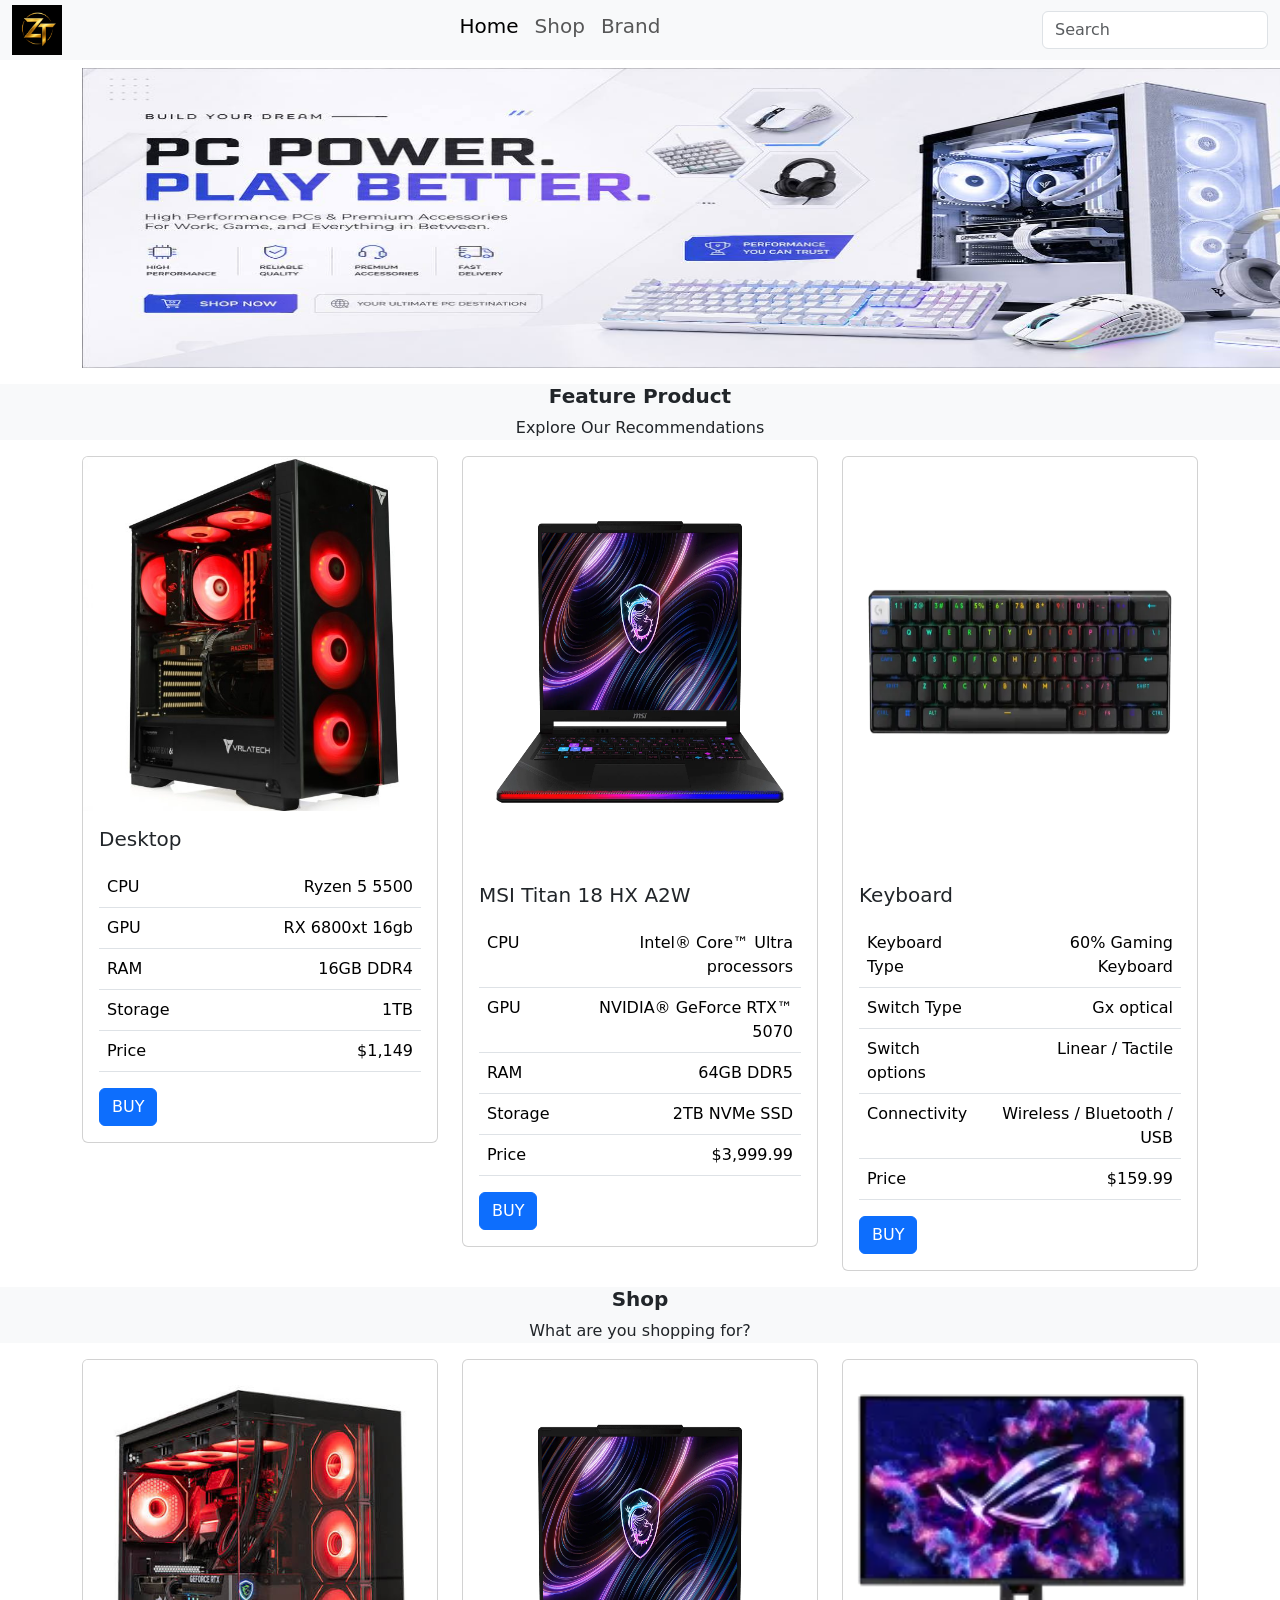
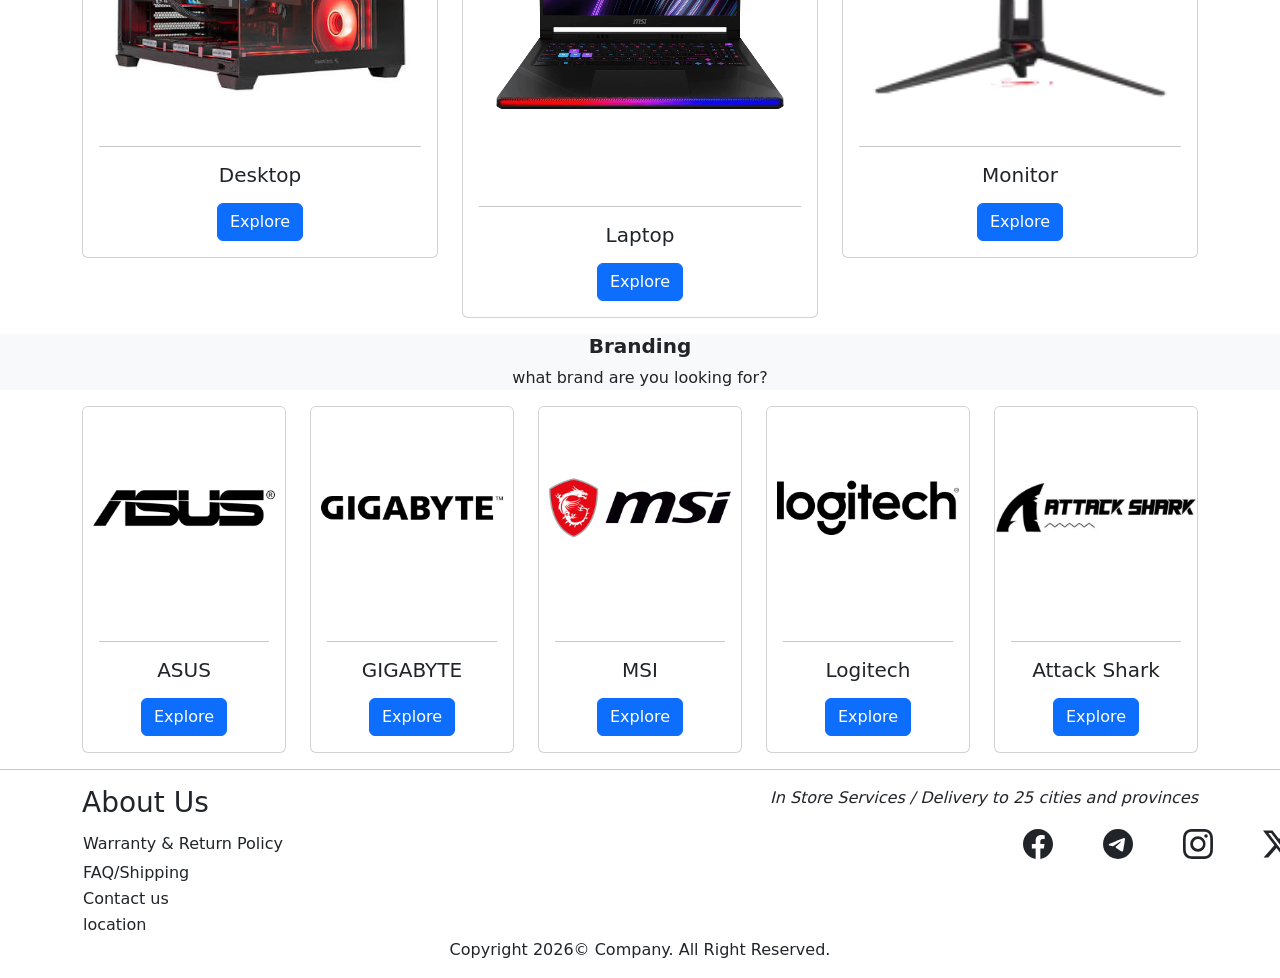
<file: index.html>
<!DOCTYPE html>
<html lang="en">
    <head>
        <title>ZT GEAR</title>
        <link rel="stylesheet" href="css/bootstrap.css">
        <Link rel="stylesheet" href="css/styles.css">
    </head>
    <body>
        
        <!--Navbar-->

        <div class="container-fluid bg-light">
            <nav class="navbar navbar-expand-lg navbar-light bg-light py-0">
                <div class="collapse navbar-collapse d-flex justify-content-between" id="navbarNavAltMarkup">
                    <a class="navbar-brand" href="#">
                        <img src="IMG/293aea51-896a-4f34-acc1-66fc297c9404.png" alt="Logo" width="50">
                    </a>
                    <div class="navbar-nav mx-auto">
                        <a class="nav-item nav-link active" href="#"><h5>Home</h5></a>
                        <a class="nav-item nav-link" href="#Shop"><h5>Shop</h5></a>
                        <a class="nav-item nav-link" href="#Branding"><h5>Brand</h5></a>
                    </div>
                    <form class="d-flex">
                        <input class="form-control mr-sm-2" type="search" placeholder="Search" aria-label="Search">
                    </form>
                </div>
            </nav>
        </div>

        <div class="mt-2"></div>

        <div class="container">
            <img src="IMG/Banner.jpg" alt="banner" style="width: 1295px; height: 300px;">
        </div> 
        <div class="mt-3"></div>

        <!--FEATURE PRODUCT SECTION-->

        <div class="container-fluid bg-light py-0">
            <h5 class="text-dark text-center fw-bold">Feature Product</h5>
            <p class="text-dark text-center">Explore Our Recommendations</p>
        </div>

        <div class="mt-3"></div>
        
        <div class="container">
            <div class="row g-4">
                <div class="col-lg-4">
                    <div class="card w-100d product-card">
                        <img class="card-img-top" src="IMG/second.jpg" alt="Card image cap">
                        <div class="card-body">
                            <h5 class="card-title">Desktop</h5>
                            <p class="card-text">
                                 <table class="table">
                                    <tr>
                                        <td>CPU</td>
                                        <td style="text-align: right;">Ryzen 5 5500</td>
                                    </tr>
                                    <tr>
                                        <td>GPU</td>
                                        <td style="text-align: right;">RX 6800xt 16gb</td>
                                    </tr>
                                    <tr>
                                        <td>RAM</td>
                                        <td style="text-align: right;">16GB DDR4</td>
                                    </tr>
                                    <tr>
                                        <td>Storage</td>
                                        <td style="text-align: right;">1TB</td>
                                    </tr>
                                    <tr>
                                        <td>Price</td>
                                        <td style="text-align: right;">$1,149</td>
                                    </tr>
                                </table>
                            </p>
                            <a href="#" class="btn btn-primary">BUY</a>
                        </div>
                    </div>
                </div>
                <div class="col-lg-4">
                    <div class="card w-100d product-card">
                        <img class="card-img-top" src="IMG/MsiLAp.webp"  style="height: 410px;" alt="Card image cap">
                        <div class="card-body">
                            <h5 class="card-title">MSI Titan 18 HX A2W</h5>
                            <p class="card-text">
                                <table class="table">
                                    <tr>
                                        <td>CPU</td>
                                        <td style="text-align: right;">Intel® Core™ Ultra processors</td>
                                    </tr>
                                    <tr>
                                        <td>GPU</td>
                                        <td style="text-align: right;">NVIDIA® GeForce RTX™ 5070</td>
                                    </tr>
                                    <tr>
                                        <td>RAM</td>
                                        <td style="text-align: right;">64GB DDR5</td>
                                    </tr>
                                    <tr>
                                        <td>Storage</td>
                                        <td style="text-align: right;">2TB NVMe SSD</td>
                                    </tr>
                                    <tr>
                                        <td>Price</td>
                                        <td style="text-align: right;">$3,999.99</td>
                                    </tr>
                                </table>
                            </p>
                            <a href="#" class="btn btn-primary">BUY</a>
                        </div>
                    </div>
                </div>
                <div class="col-lg-4">
                    <div class="card w-100d product-card">
                        <img class="card-img-top" src="IMG/Logitech_G_Pro_X_60_LIGHTSPEED.webp" style="height: 410px;" alt="Card image cap">
                        <div class="card-body">
                            <h5 class="card-title">Keyboard</h5>
                            <p class="card-text">
                                <table class="table">
                                    <tr>
                                        <td>Keyboard Type</td>
                                        <td style="text-align: right;">60% Gaming Keyboard</td>
                                    </tr>
                                    <tr>
                                        <td>Switch Type</td>
                                        <td style="text-align: right;">Gx optical</td>
                                    </tr>
                                    <tr>
                                        <td>Switch options</td>
                                        <td style="text-align: right;">Linear / Tactile</td>
                                    </tr>
                                    <tr>
                                        <td>Connectivity</td>
                                        <td style="text-align: right;">Wireless / Bluetooth / USB</td>
                                    </tr>
                                    <tr>
                                        <td>Price</td>
                                        <td style="text-align: right;">$159.99</td>
                                    </tr>
                                </table>
                            </p>
                            <a href="#" class="btn btn-primary">BUY</a>
                        </div>
                    </div>
                </div>
            </div>           
        </div> 

        <div class="mt-3"></div>

        <!--Shoping Section-->

        <section id="Shop">
            <div class="container-fluid bg-light">
                <h5 class="text-dark text-center fw-bold">Shop</h5>
                <p class="text-dark text-center">What are you shopping for?</p>
            </div>
        </section>
        

        <div class="mt-3"></div>

        <div class="container">
            <div class="row">
                <div class="col-lg">
                    <div class="card w-100d product-card">
                        <img class="card-img-top" src="IMG/kjsdlfksjdfa.jpg" alt="Card image cap">
                        <div class="card-body text-center">
                            <hr>
                            <h5 class="card-title">Desktop</h5>
                            <p class="card-text"></p>
                            <a href="html/desktop.html" class="btn btn-primary">Explore</a>
                        </div>
                    </div>
                </div>
                <div class="col-lg">
                    <div class="card w-100d product-card">
                        <img class="card-img-top" src="IMG/MsiLAp.webp" style="height: 414px;" alt="Card image cap">
                        <div class="card-body text-center">
                            <hr>
                            <h5 class="card-title">Laptop</h5>
                            <p class="card-text"></p>
                            <a href="html/Laptop.html" class="btn btn-primary">Explore</a>
                        </div>
                    </div>
                </div>
                <div class="col-lg">
                    <div class="card w-100d product-card">
                        <img class="card-img-top" src="IMG/rog 1.webp" alt="Card image cap">
                        <div class="card-body text-center">
                            <hr>
                            <h5 class="card-title">Monitor</h5>
                            <p class="card-text"></p>
                            <a href="html/Monitor.html" class="btn btn-primary">Explore</a>
                        </div>
                    </div>
                </div>
            </div>
        </div>

        <!--Branding SECTION-->

        <div class="mt-3"></div>

        <section id="Branding">
            <div class="container-fluid bg-light py-0">
                <h5 class="text-dark text-center fw-bold">Branding</h5>
                <p class="text-dark text-center">what brand are you looking for?</p>
            </div>
        </section>
        <div class="mt-3"></div>
        <div class="container">
            <div class="row">
                <div class="col-lg">
                    <div class="card w-100d product-card">
                        <img class="card-img-top" src="IMG/asus-logo.png" alt="Card image cap">
                        <div class="card-body text-center">
                            <hr>
                            <h5 class="card-title">ASUS</h5>
                            <p class="card-text"></p>
                            <a href="html/Monitor.html#ASUS" class="btn btn-primary">Explore</a>
                        </div>
                    </div>
                </div>
                <div class="col-lg">
                    <div class="card w-100d product-card">
                        <img class="card-img-top" src="IMG/gigabyte.png" alt="Card image cap">
                        <div class="card-body text-center">
                            <hr>
                            <h5 class="card-title">GIGABYTE</h5>
                            <p class="card-text"></p>
                            <a href="html/Monitor.html#GIGABYTE" class="btn btn-primary">Explore</a>
                        </div>
                    </div>
                </div>
                <div class="col-lg">
                    <div class="card w-100d product-card">
                        <img class="card-img-top" src="IMG/msi-logo.png" alt="Card image cap">
                        <div class="card-body text-center">
                            <hr>
                            <h5 class="card-title">MSI</h5>
                            <p class="card-text"></p>
                            <a href="html/Monitor.html#MSI" class="btn btn-primary">Explore</a>
                        </div>
                    </div>
                </div>
                <div class="col-lg">
                    <div class="card w-100d product-card">
                        <img class="card-img-top" src="IMG/logitech-logo.png" alt="Card image cap">
                        <div class="card-body text-center">
                            <hr>
                            <h5 class="card-title">Logitech</h5>
                            <p class="card-text"></p>
                            <a href="html/Logitech.html" class="btn btn-primary">Explore</a>
                        </div>
                    </div>
                </div>
                <div class="col-lg">
                    <div class="card w-100d product-card">
                        <img class="card-img-top" src="IMG/attack-shark.jpg" alt="Card image cap">
                        <div class="card-body text-center">
                            <hr>
                            <h5 class="card-title">Attack Shark</h5>
                            <p class="card-text"></p>
                            <a href="html/AttackShark.html" class="btn btn-primary">Explore</a>
                        </div>
                    </div>
                </div>
            </div>
        </div>

        <div class="mt-3"></div>
        <hr>

        <!--FOOTER-->

        <div class="container">
            <div class="d-flex justify-content-between">
                <h3>About Us</h3>
                <p><i>In Store Services / Delivery to 25 cities and provinces</i></p>
            </div>
            <table style="width: 1250px;">
                <thead>
                    <tr>
                        <td>Warranty & Return Policy</td>
                        <td style="width: 80px;">
                            <svg xmlns="http://www.w3.org/2000/svg" width="50" height="30" fill="currentColor" class="bi bi-facebook" viewBox="0 0 16 16">
                                <path d="M16 8.049c0-4.446-3.582-8.05-8-8.05C3.58 0-.002 3.603-.002 8.05c0 4.017 2.926 7.347 6.75 7.951v-5.625h-2.03V8.05H6.75V6.275c0-2.017 1.195-3.131 3.022-3.131.876 0 1.791.157 1.791.157v1.98h-1.009c-.993 0-1.303.621-1.303 1.258v1.51h2.218l-.354 2.326H9.25V16c3.824-.604 6.75-3.934 6.75-7.951"/>
                            </svg>
                        </td>
                        <td style="width: 80px;">
                            <svg xmlns="http://www.w3.org/2000/svg" width="50" height="30" fill="currentColor" class="bi bi-telegram" viewBox="0 0 16 16">
                                <path d="M16 8A8 8 0 1 1 0 8a8 8 0 0 1 16 0M8.287 5.906q-1.168.486-4.666 2.01-.567.225-.595.442c-.03.243.275.339.69.47l.175.055c.408.133.958.288 1.243.294q.39.01.868-.32 3.269-2.206 3.374-2.23c.05-.012.12-.026.166.016s.042.12.037.141c-.03.129-1.227 1.241-1.846 1.817-.193.18-.33.307-.358.336a8 8 0 0 1-.188.186c-.38.366-.664.64.015 1.088.327.216.589.393.85.571.284.194.568.387.936.629q.14.092.27.187c.331.236.63.448.997.414.214-.02.435-.22.547-.82.265-1.417.786-4.486.906-5.751a1.4 1.4 0 0 0-.013-.315.34.34 0 0 0-.114-.217.53.53 0 0 0-.31-.093c-.3.005-.763.166-2.984 1.09"/>
                            </svg>
                        </td>
                        <td style="width: 80px;">
                            <svg xmlns="http://www.w3.org/2000/svg" width="50" height="30" fill="currentColor" class="bi bi-instagram" viewBox="0 0 16 16">
                                <path d="M8 0C5.829 0 5.556.01 4.703.048 3.85.088 3.269.222 2.76.42a3.9 3.9 0 0 0-1.417.923A3.9 3.9 0 0 0 .42 2.76C.222 3.268.087 3.85.048 4.7.01 5.555 0 5.827 0 8.001c0 2.172.01 2.444.048 3.297.04.852.174 1.433.372 1.942.205.526.478.972.923 1.417.444.445.89.719 1.416.923.51.198 1.09.333 1.942.372C5.555 15.99 5.827 16 8 16s2.444-.01 3.298-.048c.851-.04 1.434-.174 1.943-.372a3.9 3.9 0 0 0 1.416-.923c.445-.445.718-.891.923-1.417.197-.509.332-1.09.372-1.942C15.99 10.445 16 10.173 16 8s-.01-2.445-.048-3.299c-.04-.851-.175-1.433-.372-1.941a3.9 3.9 0 0 0-.923-1.417A3.9 3.9 0 0 0 13.24.42c-.51-.198-1.092-.333-1.943-.372C10.443.01 10.172 0 7.998 0zm-.717 1.442h.718c2.136 0 2.389.007 3.232.046.78.035 1.204.166 1.486.275.373.145.64.319.92.599s.453.546.598.92c.11.281.24.705.275 1.485.039.843.047 1.096.047 3.231s-.008 2.389-.047 3.232c-.035.78-.166 1.203-.275 1.485a2.5 2.5 0 0 1-.599.919c-.28.28-.546.453-.92.598-.28.11-.704.24-1.485.276-.843.038-1.096.047-3.232.047s-2.39-.009-3.233-.047c-.78-.036-1.203-.166-1.485-.276a2.5 2.5 0 0 1-.92-.598 2.5 2.5 0 0 1-.6-.92c-.109-.281-.24-.705-.275-1.485-.038-.843-.046-1.096-.046-3.233s.008-2.388.046-3.231c.036-.78.166-1.204.276-1.486.145-.373.319-.64.599-.92s.546-.453.92-.598c.282-.11.705-.24 1.485-.276.738-.034 1.024-.044 2.515-.045zm4.988 1.328a.96.96 0 1 0 0 1.92.96.96 0 0 0 0-1.92m-4.27 1.122a4.109 4.109 0 1 0 0 8.217 4.109 4.109 0 0 0 0-8.217m0 1.441a2.667 2.667 0 1 1 0 5.334 2.667 2.667 0 0 1 0-5.334"/>
                            </svg>
                        </td>
                        <td style="width: 80px;">
                            <svg xmlns="http://www.w3.org/2000/svg" width="50" height="30" fill="currentColor" class="bi bi-twitter-x" viewBox="0 0 16 16">
                                <path d="M12.6.75h2.454l-5.36 6.142L16 15.25h-4.937l-3.867-5.07-4.425 5.07H.316l5.733-6.57L0 .75h5.063l3.495 4.633L12.601.75Zm-.86 13.028h1.36L4.323 2.145H2.865z"/>
                            </svg>
                        </td>
                    </tr>
                    <tr>
                        <td>FAQ/Shipping</td>
                    </tr>
                    <tr>
                        <td>Contact us</td>
                    </tr>
                    <tr>
                        <td>location</td>
                    </tr>
                </thead>
            </table>
            <p class="text-center">Copyright 2026© Company. All Right Reserved.</p>
        </div>
    </body>
</html>
</file>
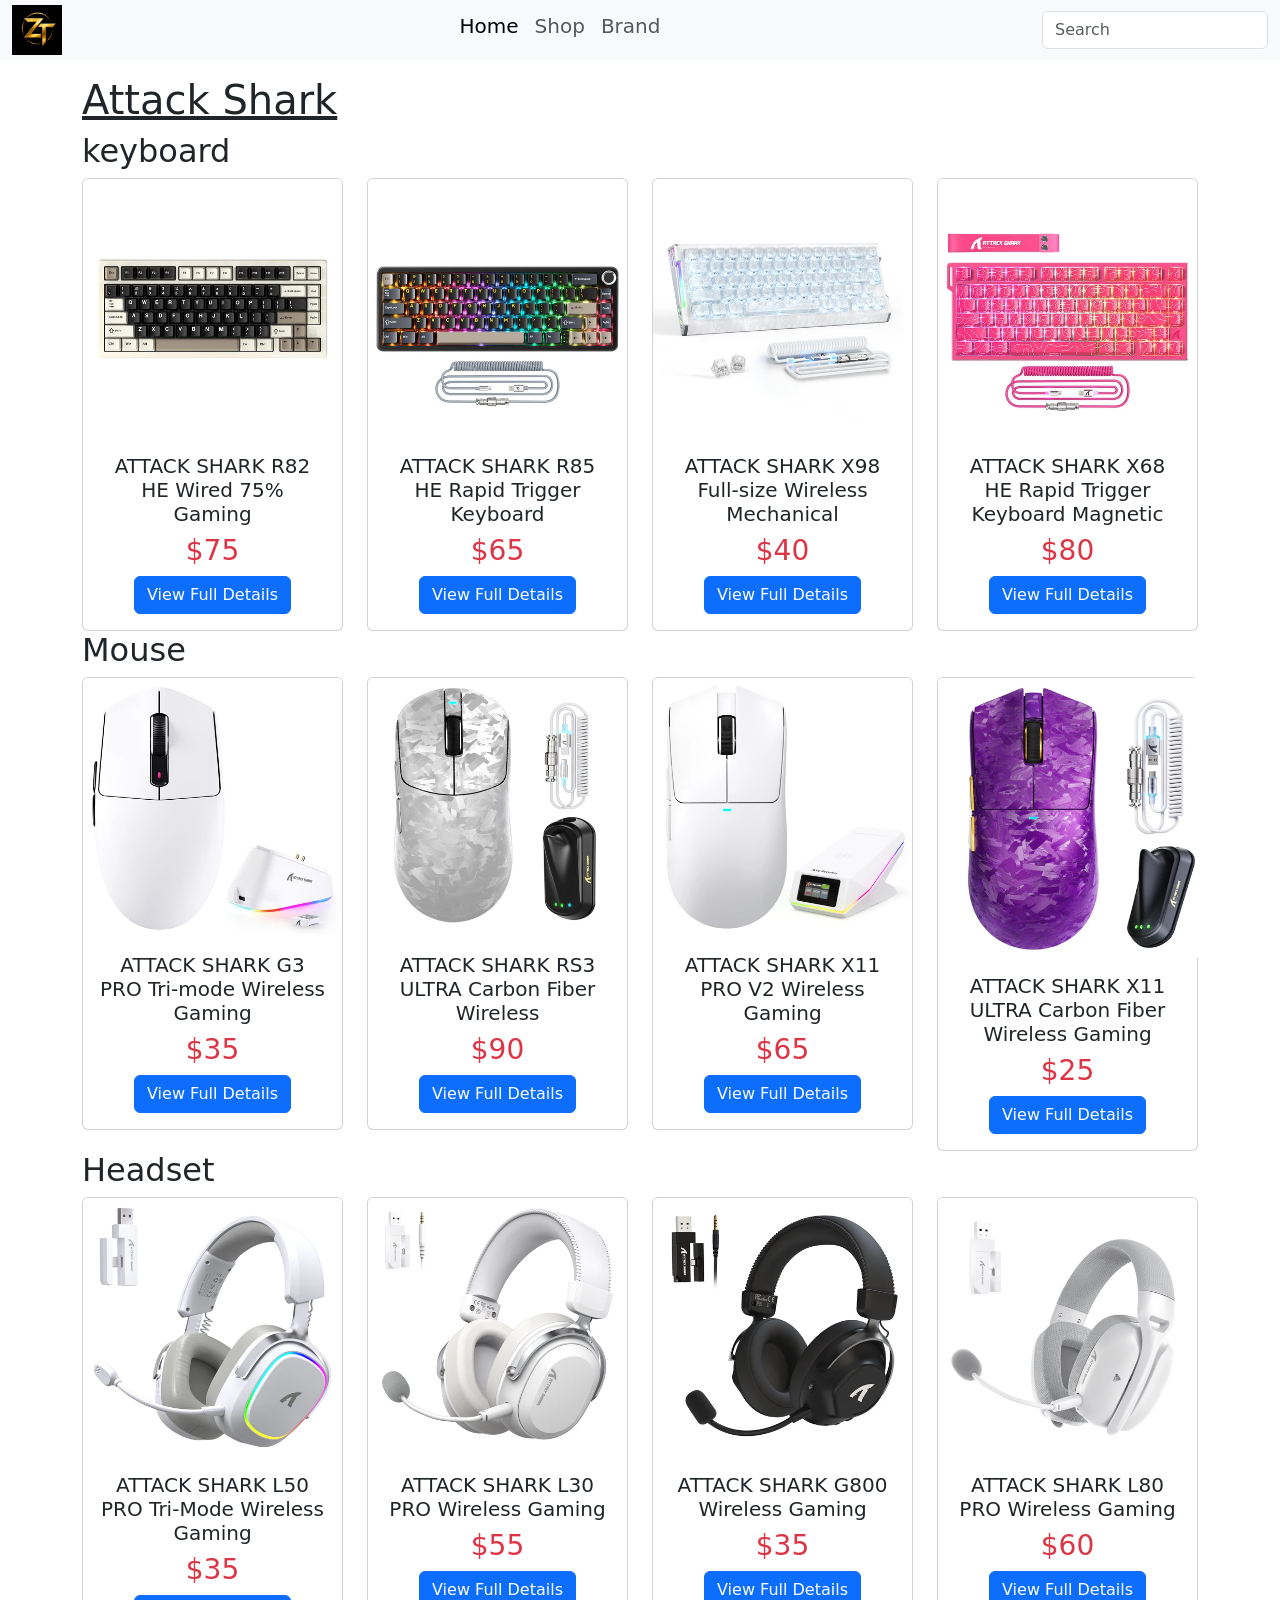
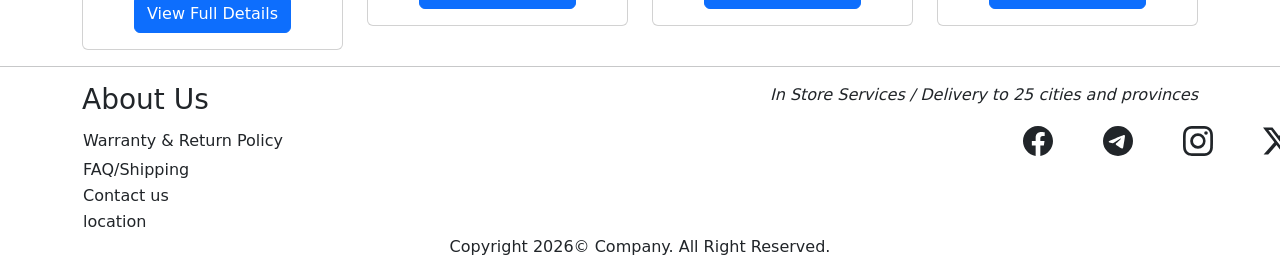
<file: html/AttackShark.html>
<!DOCTYPE html>
<html lang="en">
<head>
<meta charset="UTF-8">
<meta name="viewport" content="width=device-width, initial-scale=1.0">

<title>AttackShark</title>

<link rel="stylesheet" href="css/bootstrap.css">
<Link rel="stylesheet" href="css/styles.css">

<style>

</style>

</head>
<body>

<!-- Navbar -->


<div class="container-fluid bg-light">
            <nav class="navbar navbar-expand-lg navbar-light bg-light py-0">
                <div class="collapse navbar-collapse d-flex justify-content-between" id="navbarNavAltMarkup">
                    <a class="navbar-brand" href="#">
                        <img src="IMG/293aea51-896a-4f34-acc1-66fc297c9404.png" alt="Logo" width="50">
                    </a>
                    <div class="navbar-nav mx-auto">
                        <a class="nav-item nav-link active" href="../index.html"><h5>Home</h5></a>
                        <a class="nav-item nav-link" href="../index.html#Shop"><h5>Shop</h5></a>
                        <a class="nav-item nav-link" href="../index.html#Branding"><h5>Brand</h5></a>
                    </div>
                    <form class="d-flex">
                        <input class="form-control mr-sm-2" type="search" placeholder="Search" aria-label="Search">
                    </form>
                </div>
            </nav>
        </div>
<div class="mt-3"></div>
<div class="container">
    <h1 style="text-decoration: underline;">Attack Shark</h1>
</div>
<!-- keyboard -->

<div class="container">
<h2 class="section-title">keyboard</h2>
<div class="row g-4">

<!-- Card 1 -->
<div class="col-lg-3 col-md-6">
<div class="card product-card">
<img src="IMG/keyboard ATTACK SHARK X75.webp" class="card-img-top">
<div class="card-body text-center">
<h5 class="card-title">ATTACK SHARK R82 HE Wired 75% Gaming</h5>
<h3 class="price text-danger">$75</h3>
<a href="#" class="btn btn-primary">View Full Details</a>
</div>
</div>
</div>

<!-- Card 2 -->
<div class="col-lg-3 col-md-6">
<div class="card product-card">
<img src="IMG/keyboard SHARK X66 Wireless.webp" class="card-img-top">
<div class="card-body text-center">
<h5 class="card-title">ATTACK SHARK R85 HE Rapid Trigger Keyboard</h5>
<h3 class="price text-danger">$65</h3>
<a href="#" class="btn btn-primary">View Full Details</a>
</div>
</div>
</div>

<!-- Card 3 -->
<div class="col-lg-3 col-md-6">
<div class="card product-card">
<img src="IMG/keyboard SHARK R68 HE.webp" class="card-img-top">
<div class="card-body text-center">
<h5 class="card-title">ATTACK SHARK X98 Full-size Wireless Mechanical</h5>
<h3 class="price text-danger">$40</h3>
<a href="#" class="btn btn-primary">View Full Details</a>
</div>
</div>
</div>

<!-- Card 4 -->
<div class="col-lg-3 col-md-6">
<div class="card product-card">
<img src="IMG/keyboard SHARK R82 HE.webp" class="card-img-top">
<div class="card-body text-center">
<h5 class="card-title">ATTACK SHARK X68 HE Rapid Trigger Keyboard Magnetic</h5>
<h3 class="price text-danger">$80</h3>
<a href="#" class="btn btn-primary">View Full Details</a>
</div>
</div>
</div>
</div>
</div>

<!-- mouse -->

<div class="container">
<h2 class="section-title">Mouse</h2> 
<div class="row g-4">

<!-- Card 1 -->
<div class="col-lg-3 col-md-6">
<div class="card product-card">
<img src="IMG/ATTACK SHARK G3 PRO.webp" class="card-img-top">
<div class="card-body text-center">
<h5 class="card-title">ATTACK SHARK G3 PRO Tri-mode Wireless Gaming</h5>
<h3 class="price text-danger">$35</h3>
<a href="#" class="btn btn-primary">View Full Details</a>
</div>
</div>
</div>

<!-- Card 2 -->
<div class="col-lg-3 col-md-6">
<div class="card product-card">
<img src="IMG/ATTACK SHARK RS3 ULTRA.webp" class="card-img-top">
<div class="card-body text-center">
<h5 class="card-title">ATTACK SHARK RS3 ULTRA Carbon Fiber Wireless</h5>
<h3 class="price text-danger">$90</h3>
<a href="#" class="btn btn-primary">View Full Details</a>
</div>
</div>
</div>

<!-- Card 3 -->
<div class="col-lg-3 col-md-6">
<div class="card product-card">
<img src="IMG/ATTACK SHARK X11 PRO V2.webp" class="card-img-top">
<div class="card-body text-center">
<h5 class="card-title">ATTACK SHARK X11 PRO V2 Wireless Gaming</h5>
<h3 class="price text-danger">$65</h3>
<a href="#" class="btn btn-primary">View Full Details</a>
</div>
</div>
</div>

<!-- Card 4 -->
<div class="col-lg-3 col-md-6">
<div class="card product-card">
<img src="IMG/ATTACK SHARK X11 ULTRA.webp" style="width: 280px;" class="card-img-top">
<div class="card-body text-center">
<h5 class="card-title">ATTACK SHARK X11 ULTRA Carbon Fiber Wireless Gaming</h5>
<h3 class="price text-danger">$25</h3>
<a href="#" class="btn btn-primary">View Full Details</a>
</div>
</div>
</div>
</div>
</div>

<!-- headset -->

<div class="container">
<h2 class="section-title">Headset</h2> 
<div class="row g-4">

<!-- Card 1 -->
<div class="col-lg-3 col-md-6">
<div class="card product-card">
<img src="IMG/ATTACK SHARK G800 headset.webp" class="card-img-top">
<div class="card-body text-center">
<h5 class="card-title">ATTACK SHARK L50 PRO Tri-Mode Wireless Gaming</h5>
<h3 class="price text-danger">$35</h3>
<a href="#" class="btn btn-primary">View Full Details</a>
</div>
</div>
</div>

<!-- Card 2 -->
<div class="col-lg-3 col-md-6">
<div class="card product-card">
<img src="IMG/ATTACK SHARK L30 PRO headset.webp" class="card-img-top">
<div class="card-body text-center">
<h5 class="card-title">ATTACK SHARK L30 PRO Wireless Gaming</h5>
<h3 class="price text-danger">$55</h3>
<a href="#" class="btn btn-primary">View Full Details</a>
</div>
</div>
</div>

<!-- Card 3 -->
<div class="col-lg-3 col-md-6">
<div class="card product-card">
<img src="IMG/ATTACK SHARK L50 PRO headset.webp" class="card-img-top">
<div class="card-body text-center">
<h5 class="card-title">ATTACK SHARK G800 Wireless Gaming</h5>
<h3 class="price text-danger">$35</h3>
<a href="#" class="btn btn-primary">View Full Details</a>
</div>
</div>
</div>

<!-- Card 4 -->
<div class="col-lg-3 col-md-6">
<div class="card product-card">
<img src="IMG/ATTACK SHARK L80 PRO headset.webp" class="card-img-top">
<div class="card-body text-center">
<h5 class="card-title">ATTACK SHARK L80 PRO Wireless Gaming</h5>
<h3 class="price text-danger">$60</h3>
<a href="#" class="btn btn-primary">View Full Details</a>
</div>
</div>
</div>
</div>
</div>

<div class="mt-3"></div>
<hr>
<div class="container">
            <div class="d-flex justify-content-between">
                <h3>About Us</h3>
                <p><i>In Store Services / Delivery to 25 cities and provinces</i></p>
            </div>
            <table style="width: 1250px;">
                <thead>
                    <tr>
                        <td>Warranty & Return Policy</td>
                        <td style="width: 80px;">
                            <svg xmlns="http://www.w3.org/2000/svg" width="50" height="30" fill="currentColor" class="bi bi-facebook" viewBox="0 0 16 16">
                                <path d="M16 8.049c0-4.446-3.582-8.05-8-8.05C3.58 0-.002 3.603-.002 8.05c0 4.017 2.926 7.347 6.75 7.951v-5.625h-2.03V8.05H6.75V6.275c0-2.017 1.195-3.131 3.022-3.131.876 0 1.791.157 1.791.157v1.98h-1.009c-.993 0-1.303.621-1.303 1.258v1.51h2.218l-.354 2.326H9.25V16c3.824-.604 6.75-3.934 6.75-7.951"/>
                            </svg>
                        </td>
                        <td style="width: 80px;">
                            <svg xmlns="http://www.w3.org/2000/svg" width="50" height="30" fill="currentColor" class="bi bi-telegram" viewBox="0 0 16 16">
                                <path d="M16 8A8 8 0 1 1 0 8a8 8 0 0 1 16 0M8.287 5.906q-1.168.486-4.666 2.01-.567.225-.595.442c-.03.243.275.339.69.47l.175.055c.408.133.958.288 1.243.294q.39.01.868-.32 3.269-2.206 3.374-2.23c.05-.012.12-.026.166.016s.042.12.037.141c-.03.129-1.227 1.241-1.846 1.817-.193.18-.33.307-.358.336a8 8 0 0 1-.188.186c-.38.366-.664.64.015 1.088.327.216.589.393.85.571.284.194.568.387.936.629q.14.092.27.187c.331.236.63.448.997.414.214-.02.435-.22.547-.82.265-1.417.786-4.486.906-5.751a1.4 1.4 0 0 0-.013-.315.34.34 0 0 0-.114-.217.53.53 0 0 0-.31-.093c-.3.005-.763.166-2.984 1.09"/>
                            </svg>
                        </td>
                        <td style="width: 80px;">
                            <svg xmlns="http://www.w3.org/2000/svg" width="50" height="30" fill="currentColor" class="bi bi-instagram" viewBox="0 0 16 16">
                                <path d="M8 0C5.829 0 5.556.01 4.703.048 3.85.088 3.269.222 2.76.42a3.9 3.9 0 0 0-1.417.923A3.9 3.9 0 0 0 .42 2.76C.222 3.268.087 3.85.048 4.7.01 5.555 0 5.827 0 8.001c0 2.172.01 2.444.048 3.297.04.852.174 1.433.372 1.942.205.526.478.972.923 1.417.444.445.89.719 1.416.923.51.198 1.09.333 1.942.372C5.555 15.99 5.827 16 8 16s2.444-.01 3.298-.048c.851-.04 1.434-.174 1.943-.372a3.9 3.9 0 0 0 1.416-.923c.445-.445.718-.891.923-1.417.197-.509.332-1.09.372-1.942C15.99 10.445 16 10.173 16 8s-.01-2.445-.048-3.299c-.04-.851-.175-1.433-.372-1.941a3.9 3.9 0 0 0-.923-1.417A3.9 3.9 0 0 0 13.24.42c-.51-.198-1.092-.333-1.943-.372C10.443.01 10.172 0 7.998 0zm-.717 1.442h.718c2.136 0 2.389.007 3.232.046.78.035 1.204.166 1.486.275.373.145.64.319.92.599s.453.546.598.92c.11.281.24.705.275 1.485.039.843.047 1.096.047 3.231s-.008 2.389-.047 3.232c-.035.78-.166 1.203-.275 1.485a2.5 2.5 0 0 1-.599.919c-.28.28-.546.453-.92.598-.28.11-.704.24-1.485.276-.843.038-1.096.047-3.232.047s-2.39-.009-3.233-.047c-.78-.036-1.203-.166-1.485-.276a2.5 2.5 0 0 1-.92-.598 2.5 2.5 0 0 1-.6-.92c-.109-.281-.24-.705-.275-1.485-.038-.843-.046-1.096-.046-3.233s.008-2.388.046-3.231c.036-.78.166-1.204.276-1.486.145-.373.319-.64.599-.92s.546-.453.92-.598c.282-.11.705-.24 1.485-.276.738-.034 1.024-.044 2.515-.045zm4.988 1.328a.96.96 0 1 0 0 1.92.96.96 0 0 0 0-1.92m-4.27 1.122a4.109 4.109 0 1 0 0 8.217 4.109 4.109 0 0 0 0-8.217m0 1.441a2.667 2.667 0 1 1 0 5.334 2.667 2.667 0 0 1 0-5.334"/>
                            </svg>
                        </td>
                        <td style="width: 80px;">
                            <svg xmlns="http://www.w3.org/2000/svg" width="50" height="30" fill="currentColor" class="bi bi-twitter-x" viewBox="0 0 16 16">
                                <path d="M12.6.75h2.454l-5.36 6.142L16 15.25h-4.937l-3.867-5.07-4.425 5.07H.316l5.733-6.57L0 .75h5.063l3.495 4.633L12.601.75Zm-.86 13.028h1.36L4.323 2.145H2.865z"/>
                            </svg>
                        </td>
                    </tr>
                    <tr>
                        <td>FAQ/Shipping</td>
                    </tr>
                    <tr>
                        <td>Contact us</td>
                    </tr>
                    <tr>
                        <td>location</td>
                    </tr>
                </thead>
            </table>
            <p class="text-center">Copyright 2026© Company. All Right Reserved.</p>
        </div>


</body>
</html>
</file>
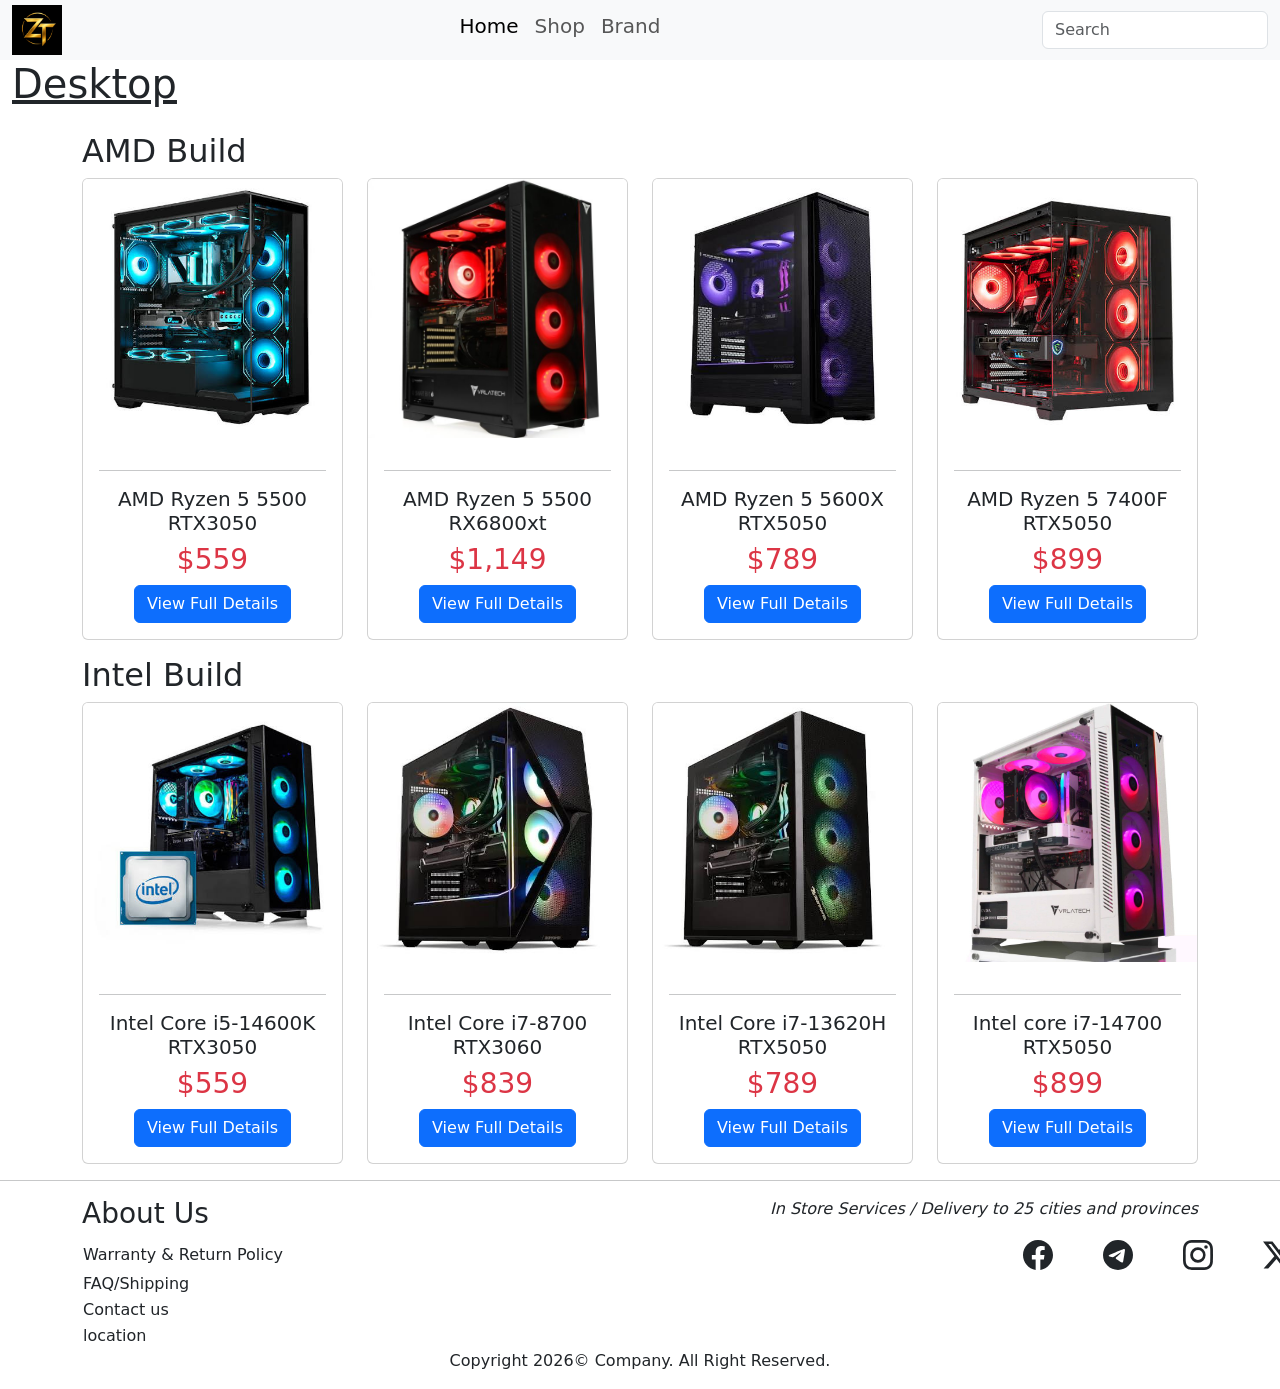
<file: html/desktop.html>
<!DOCTYPE html>
<html lang="en">
<head>
<meta charset="UTF-8">
<meta name="viewport" content="width=device-width, initial-scale=1.0">

<title>Desktops</title>

<link rel="stylesheet" href="css/bootstrap.css">
<Link rel="stylesheet" href="css/styles.css">

</head>
<body>

<!-- Navbar -->


<div class="container-fluid bg-light">
            <nav class="navbar navbar-expand-lg navbar-light bg-light py-0">
                <div class="collapse navbar-collapse d-flex justify-content-between" id="navbarNavAltMarkup">
                    <a class="navbar-brand" href="#">
                        <img src="IMG/293aea51-896a-4f34-acc1-66fc297c9404.png" alt="Logo" width="50">
                    </a>
                    <div class="navbar-nav mx-auto">
                        <a class="nav-item nav-link active" href="../index.html"><h5>Home</h5></a>
                        <a class="nav-item nav-link" href="../index.html#Shop"><h5>Shop</h5></a>
                        <a class="nav-item nav-link" href="../index.html#Branding"><h5>Brand</h5></a>
                    </div>
                    <form class="d-flex">
                        <input class="form-control mr-sm-2" type="search" placeholder="Search" aria-label="Search">
                    </form>
                </div>
            </nav>
        </div>
<div class="container-fluid fw-bold">
    <h1 style="text-decoration: underline;">Desktop</h1>
</div>

<!-- AMD -->

<div class="container py-3">
    <h2 class="section-title">AMD Build</h2>
        <div class="row">
                <div class="col-lg">
                    <div class="card w-100d product-card">
                        <img class="card-img-top" src="IMG/oneofpicture.jpg" alt="Card image cap">
                        <div class="card-body text-center">
                            <hr>
                            <h5 class="card-title">AMD Ryzen 5 5500 RTX3050</h5>
                            <h3 class="card-text text-danger">$559</h3>
                            <a href="#" class="btn btn-primary">View Full Details</a>
                        </div>
                    </div>
                </div>
                <div class="col-lg">
                    <div class="card w-100d product-card">
                        <img class="card-img-top" src="IMG/second.jpg" alt="Card image cap">
                        <div class="card-body text-center">
                            <hr>
                            <h5 class="card-title">AMD Ryzen 5 5500 RX6800xt</h5>
                            <h3 class="card-text text-danger">$1,149</h3>
                            <a href="#" class="btn btn-primary">View Full Details</a>
                        </div>
                    </div>
                </div>
                <div class="col-lg">
                    <div class="card w-100d product-card">
                        <img class="card-img-top" src="IMG/sdafsdfg.jpg" alt="Card image cap">
                        <div class="card-body text-center">
                            <hr>
                            <h5 class="card-title">AMD Ryzen 5 5600X RTX5050</h5>
                            <h3 class="card-text text-danger">$789</h3>
                            <a href="#" class="btn btn-primary">View Full Details</a>
                        </div>
                    </div>
                </div>
                <div class="col-lg">
                    <div class="card w-100d product-card">
                        <img class="card-img-top" src="IMG/kjsdlfksjdfa.jpg" alt="Card image cap">
                        <div class="card-body text-center">
                            <hr>
                            <h5 class="card-title">AMD Ryzen 5 7400F RTX5050</h5>
                            <h3 class="card-text text-danger">$899</h3>
                            <a href="#" class="btn btn-primary">View Full Details</a>
                        </div>
                    </div>
                </div>
            </div>
</div>

<!-- =================second floor================== -->

<!-- intel -->

<div class="container">
    <h2 class="section-title">Intel Build</h2> 
        <div class="row">
                <div class="col-lg">
                    <div class="card w-100d product-card">
                        <img class="card-img-top" src="IMG/intel1.jpg" alt="Card image cap">
                        <div class="card-body text-center">
                            <hr>
                            <h5 class="card-title">Intel Core i5-14600K RTX3050</h5>
                            <h3 class="card-text text-danger">$559</h3>
                            <a href="#" class="btn btn-primary">View Full Details</a>
                        </div>
                    </div>
                </div>
                <div class="col-lg">
                    <div class="card w-100d product-card">
                        <img class="card-img-top" src="IMG/intel2.jpg" alt="Card image cap">
                        <div class="card-body text-center">
                            <hr>
                            <h5 class="card-title">Intel Core i7-8700 RTX3060</h5>
                            <h3 class="card-text text-danger">$839</h3>
                            <a href="#" class="btn btn-primary">View Full Details</a>
                        </div>
                    </div>
                </div>
                <div class="col-lg">
                    <div class="card w-100d product-card">
                        <img class="card-img-top" src="IMG/intel3.jpg" alt="Card image cap">
                        <div class="card-body text-center">
                            <hr>
                            <h5 class="card-title">Intel Core i7-13620H RTX5050</h5>
                            <h3 class="card-text text-danger">$789</h3>
                            <a href="#" class="btn btn-primary">View Full Details</a>
                        </div>
                    </div>
                </div>
                <div class="col-lg">
                    <div class="card w-100d product-card">
                        <img class="card-img-top" src="IMG/Intel.jpg" alt="Card image cap">
                        <div class="card-body text-center">
                            <hr>
                            <h5 class="card-title">Intel core i7-14700 RTX5050</h5>
                            <h3 class="card-text text-danger">$899</h3>
                            <a href="#" class="btn btn-primary">View Full Details</a>
                        </div>
                    </div>
                </div>
            </div>
    </div>
</div>

<div class="mt-3"></div>
<hr>
<div class="container">
            <div class="d-flex justify-content-between">
                <h3>About Us</h3>
                <p><i>In Store Services / Delivery to 25 cities and provinces</i></p>
            </div>
            <table style="width: 1250px;">
                <thead>
                    <tr>
                        <td>Warranty & Return Policy</td>
                        <td style="width: 80px;">
                            <svg xmlns="http://www.w3.org/2000/svg" width="50" height="30" fill="currentColor" class="bi bi-facebook" viewBox="0 0 16 16">
                                <path d="M16 8.049c0-4.446-3.582-8.05-8-8.05C3.58 0-.002 3.603-.002 8.05c0 4.017 2.926 7.347 6.75 7.951v-5.625h-2.03V8.05H6.75V6.275c0-2.017 1.195-3.131 3.022-3.131.876 0 1.791.157 1.791.157v1.98h-1.009c-.993 0-1.303.621-1.303 1.258v1.51h2.218l-.354 2.326H9.25V16c3.824-.604 6.75-3.934 6.75-7.951"/>
                            </svg>
                        </td>
                        <td style="width: 80px;">
                            <svg xmlns="http://www.w3.org/2000/svg" width="50" height="30" fill="currentColor" class="bi bi-telegram" viewBox="0 0 16 16">
                                <path d="M16 8A8 8 0 1 1 0 8a8 8 0 0 1 16 0M8.287 5.906q-1.168.486-4.666 2.01-.567.225-.595.442c-.03.243.275.339.69.47l.175.055c.408.133.958.288 1.243.294q.39.01.868-.32 3.269-2.206 3.374-2.23c.05-.012.12-.026.166.016s.042.12.037.141c-.03.129-1.227 1.241-1.846 1.817-.193.18-.33.307-.358.336a8 8 0 0 1-.188.186c-.38.366-.664.64.015 1.088.327.216.589.393.85.571.284.194.568.387.936.629q.14.092.27.187c.331.236.63.448.997.414.214-.02.435-.22.547-.82.265-1.417.786-4.486.906-5.751a1.4 1.4 0 0 0-.013-.315.34.34 0 0 0-.114-.217.53.53 0 0 0-.31-.093c-.3.005-.763.166-2.984 1.09"/>
                            </svg>
                        </td>
                        <td style="width: 80px;">
                            <svg xmlns="http://www.w3.org/2000/svg" width="50" height="30" fill="currentColor" class="bi bi-instagram" viewBox="0 0 16 16">
                                <path d="M8 0C5.829 0 5.556.01 4.703.048 3.85.088 3.269.222 2.76.42a3.9 3.9 0 0 0-1.417.923A3.9 3.9 0 0 0 .42 2.76C.222 3.268.087 3.85.048 4.7.01 5.555 0 5.827 0 8.001c0 2.172.01 2.444.048 3.297.04.852.174 1.433.372 1.942.205.526.478.972.923 1.417.444.445.89.719 1.416.923.51.198 1.09.333 1.942.372C5.555 15.99 5.827 16 8 16s2.444-.01 3.298-.048c.851-.04 1.434-.174 1.943-.372a3.9 3.9 0 0 0 1.416-.923c.445-.445.718-.891.923-1.417.197-.509.332-1.09.372-1.942C15.99 10.445 16 10.173 16 8s-.01-2.445-.048-3.299c-.04-.851-.175-1.433-.372-1.941a3.9 3.9 0 0 0-.923-1.417A3.9 3.9 0 0 0 13.24.42c-.51-.198-1.092-.333-1.943-.372C10.443.01 10.172 0 7.998 0zm-.717 1.442h.718c2.136 0 2.389.007 3.232.046.78.035 1.204.166 1.486.275.373.145.64.319.92.599s.453.546.598.92c.11.281.24.705.275 1.485.039.843.047 1.096.047 3.231s-.008 2.389-.047 3.232c-.035.78-.166 1.203-.275 1.485a2.5 2.5 0 0 1-.599.919c-.28.28-.546.453-.92.598-.28.11-.704.24-1.485.276-.843.038-1.096.047-3.232.047s-2.39-.009-3.233-.047c-.78-.036-1.203-.166-1.485-.276a2.5 2.5 0 0 1-.92-.598 2.5 2.5 0 0 1-.6-.92c-.109-.281-.24-.705-.275-1.485-.038-.843-.046-1.096-.046-3.233s.008-2.388.046-3.231c.036-.78.166-1.204.276-1.486.145-.373.319-.64.599-.92s.546-.453.92-.598c.282-.11.705-.24 1.485-.276.738-.034 1.024-.044 2.515-.045zm4.988 1.328a.96.96 0 1 0 0 1.92.96.96 0 0 0 0-1.92m-4.27 1.122a4.109 4.109 0 1 0 0 8.217 4.109 4.109 0 0 0 0-8.217m0 1.441a2.667 2.667 0 1 1 0 5.334 2.667 2.667 0 0 1 0-5.334"/>
                            </svg>
                        </td>
                        <td style="width: 80px;">
                            <svg xmlns="http://www.w3.org/2000/svg" width="50" height="30" fill="currentColor" class="bi bi-twitter-x" viewBox="0 0 16 16">
                                <path d="M12.6.75h2.454l-5.36 6.142L16 15.25h-4.937l-3.867-5.07-4.425 5.07H.316l5.733-6.57L0 .75h5.063l3.495 4.633L12.601.75Zm-.86 13.028h1.36L4.323 2.145H2.865z"/>
                            </svg>
                        </td>
                    </tr>
                    <tr>
                        <td>FAQ/Shipping</td>
                    </tr>
                    <tr>
                        <td>Contact us</td>
                    </tr>
                    <tr>
                        <td>location</td>
                    </tr>
                </thead>
            </table>
            <p class="text-center">Copyright 2026© Company. All Right Reserved.</p>
        </div>


</body>
</html>
</file>
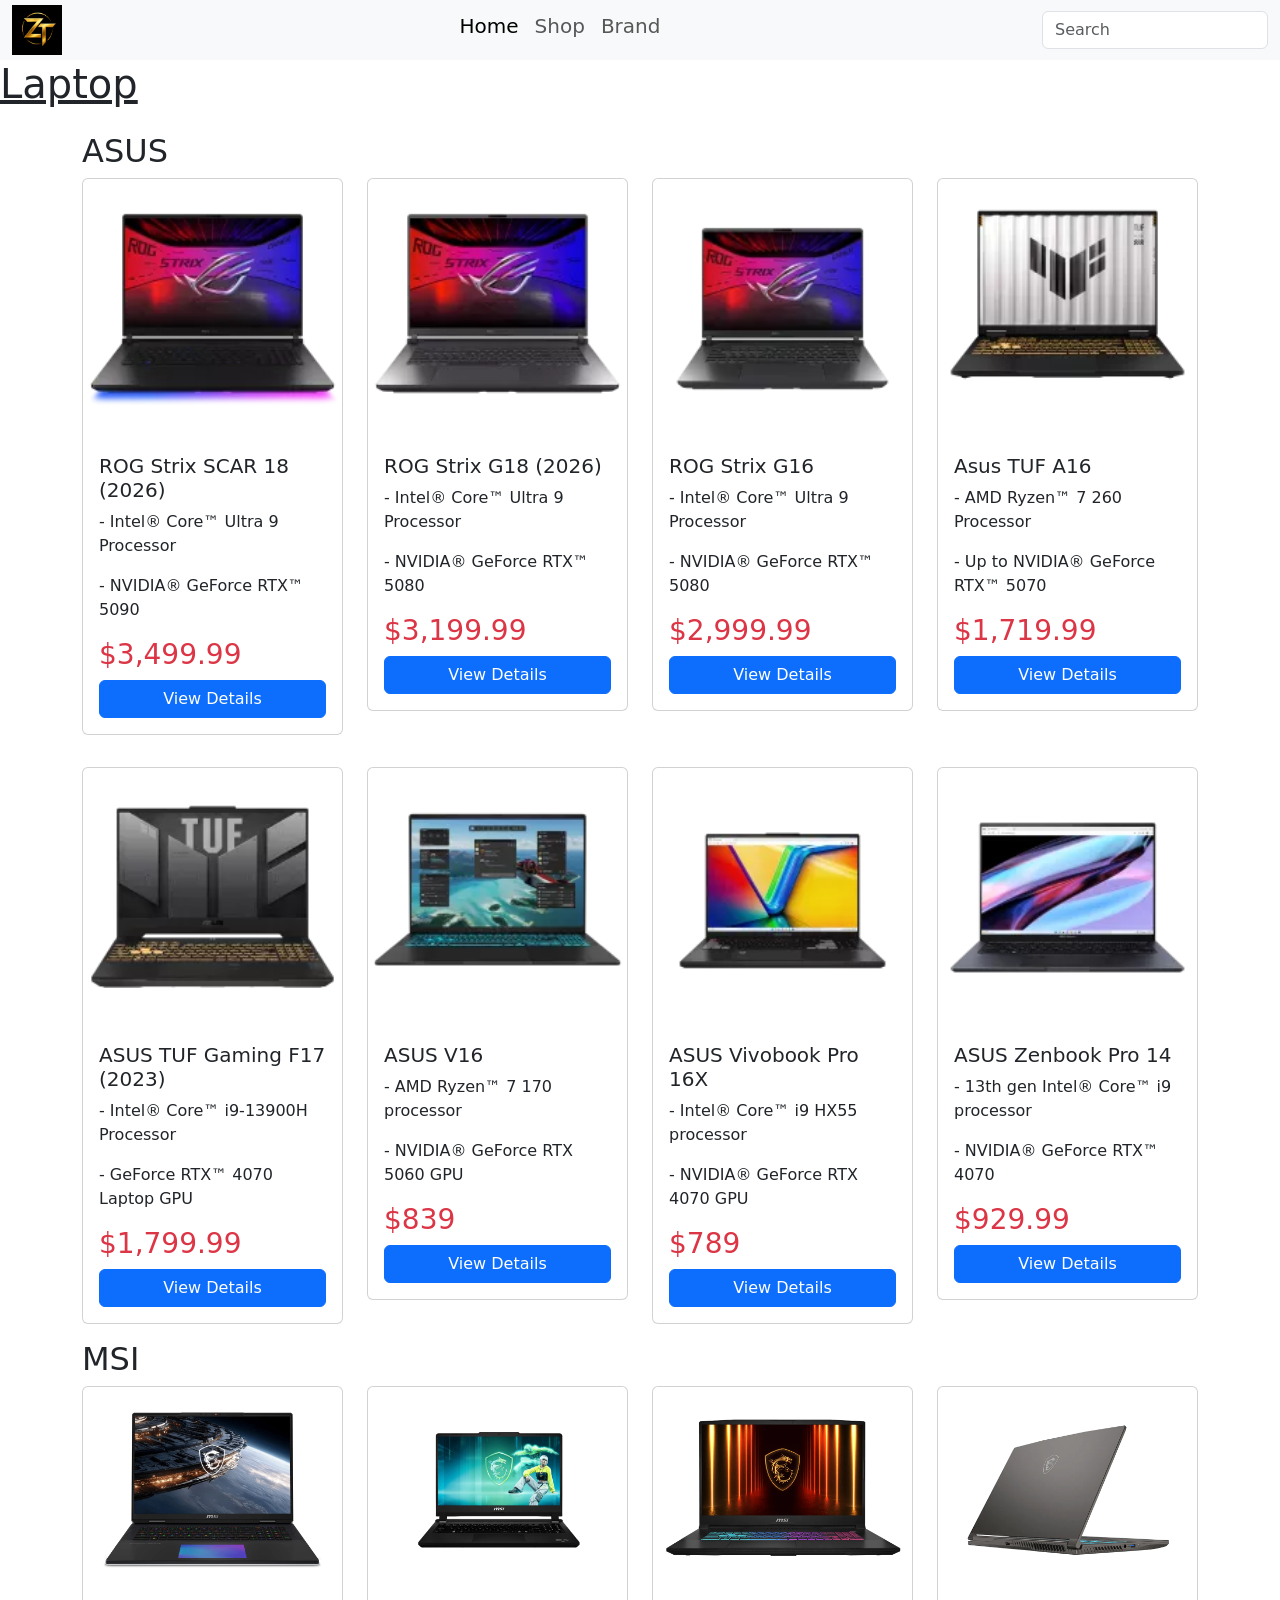
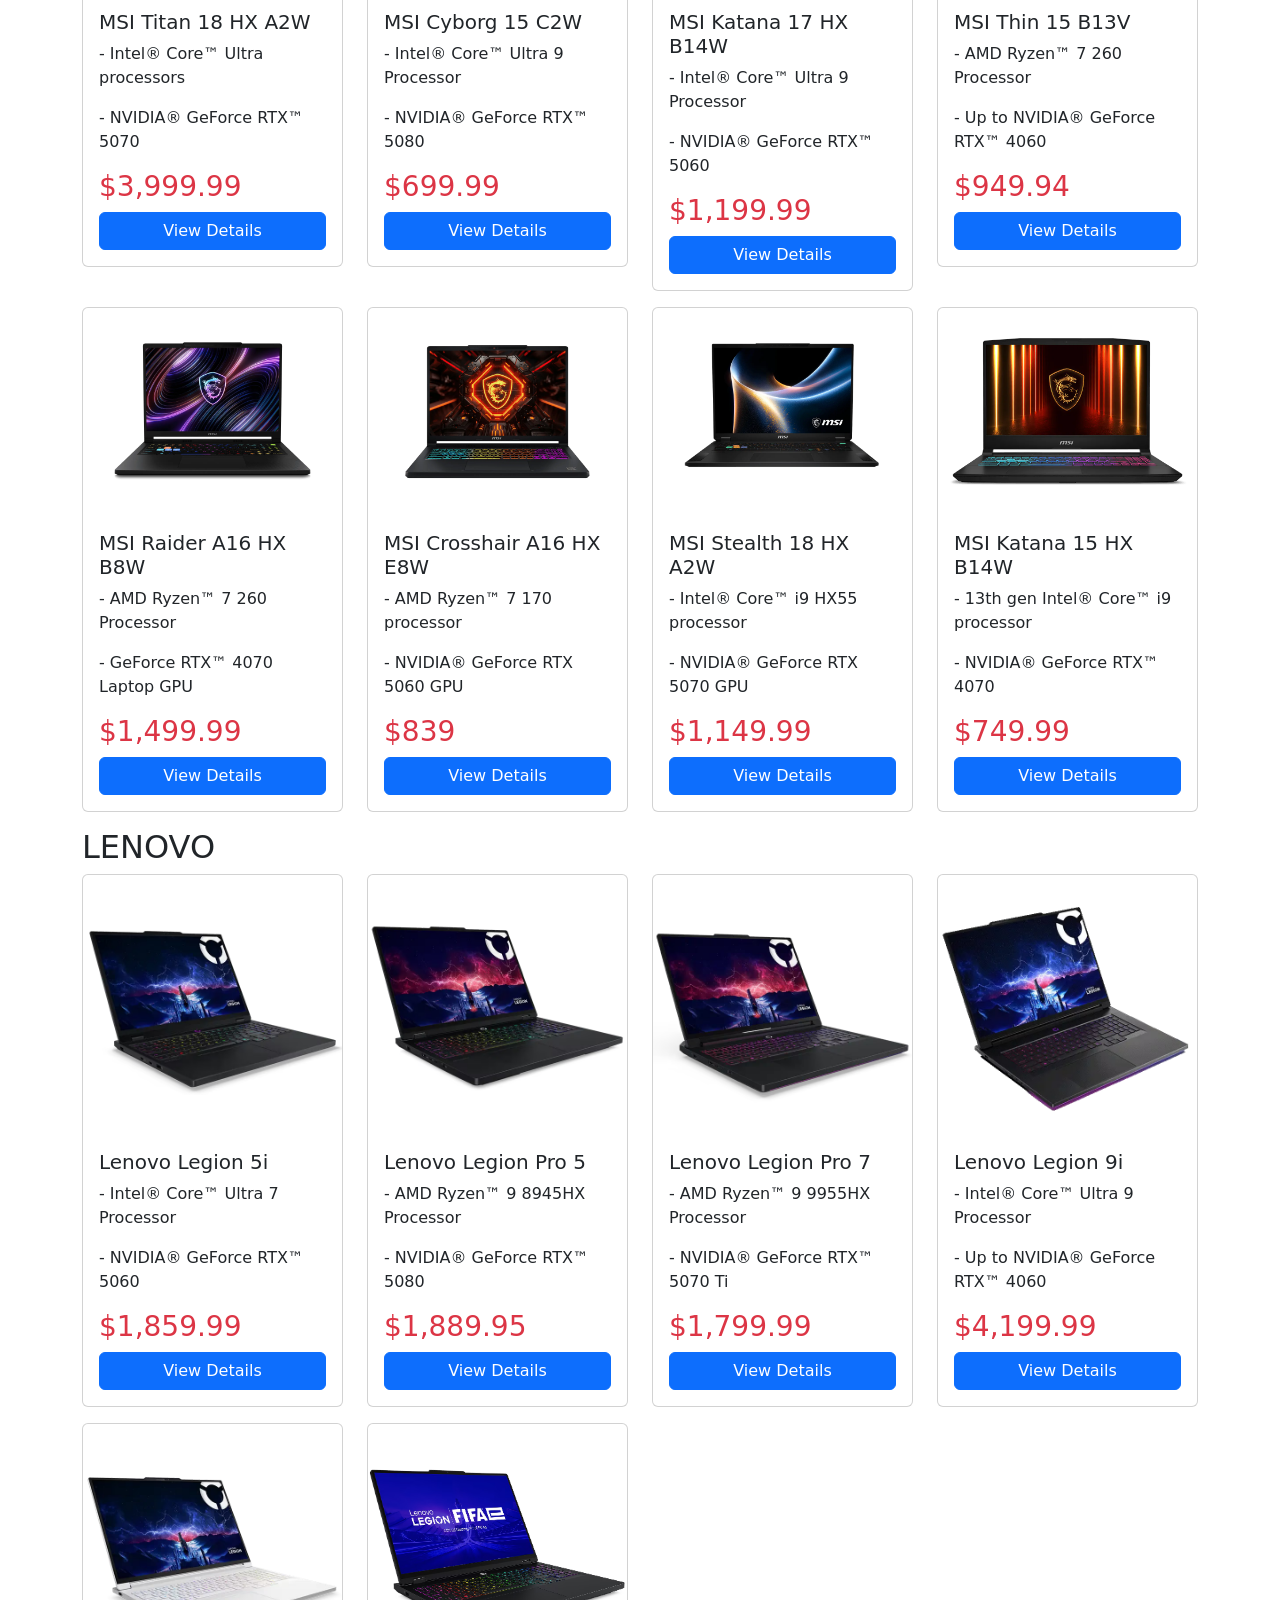
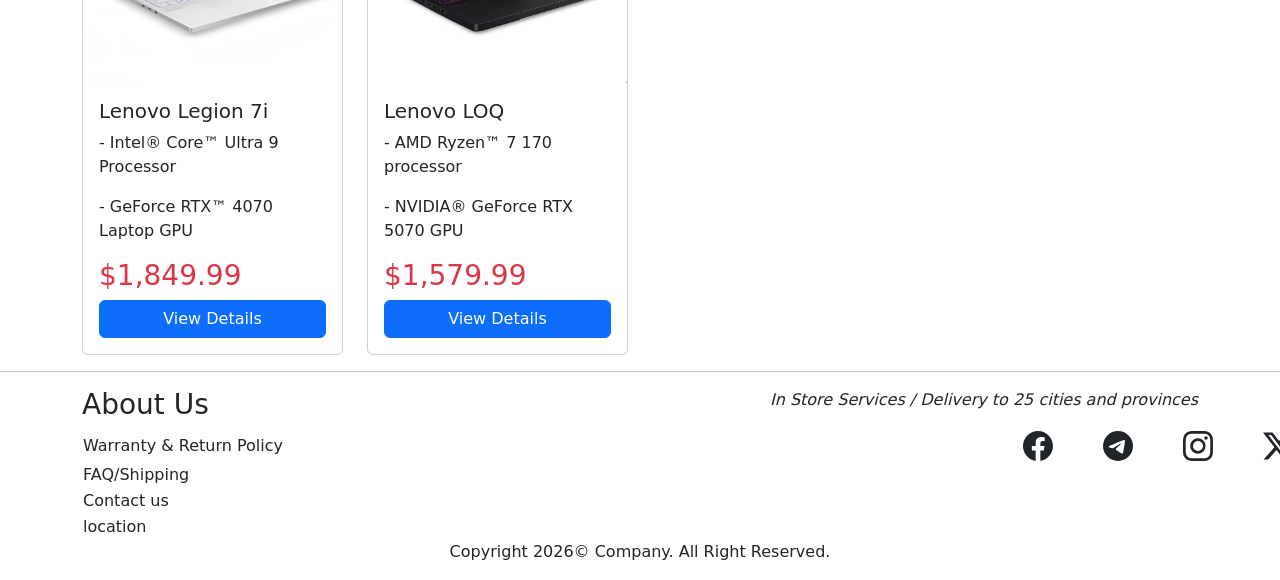
<file: html/Laptop.html>
<!DOCTYPE html>
<html lang="en">
<head>
<meta charset="UTF-8">
<meta name="viewport" content="width=device-width, initial-scale=1.0">

<title>Laptop</title>

<link rel="stylesheet" href="css/bootstrap.css">
<Link rel="stylesheet" href="css/styles.css">

<style>

</style>

</head>
<body>

<!-- Navbar -->


<div class="container-fluid bg-light">
            <nav class="navbar navbar-expand-lg navbar-light bg-light py-0">
                <div class="collapse navbar-collapse d-flex justify-content-between" id="navbarNavAltMarkup">
                    <a class="navbar-brand" href="#">
                        <img src="IMG/293aea51-896a-4f34-acc1-66fc297c9404.png" alt="Logo" width="50">
                    </a>
                    <div class="navbar-nav mx-auto">
                        <a class="nav-item nav-link active" href="../index.html"><h5>Home</h5></a>
                        <a class="nav-item nav-link" href="../index.html#Shop"><h5>Shop</h5></a>
                        <a class="nav-item nav-link" href="../index.html#Branding"><h5>Brand</h5></a>
                    </div>
                    <form class="d-flex">
                        <input class="form-control mr-sm-2" type="search" placeholder="Search" aria-label="Search">
                    </form>
                </div>
            </nav>
        </div>
<!-- Brand -->

<h1 style="text-decoration: underline;">Laptop</h1>
<!--Asus-->

<div class="container py-3">
    <h2 class="section-title">ASUS</h2>
<div class="row g-4">

<!--box1-->
<div class="col-lg-3 col-md-6">
    <div class="card bas product-card">
        <img src="IMG/lap00.webp" class="card-img-top">
    <div class="card-body">
        <h5 class="card-title">ROG Strix SCAR 18 (2026)</h5>
    <p class="card-text">- Intel® Core™ Ultra 9 Processor</p>
    <p class="card-text">- NVIDIA® GeForce RTX™ 5090</p>
    <h3 class="price text-danger">$3,499.99</h3>
    <a href="#" class="btn btn-primary w-100">View Details</a>
    </div>
    </div>
</div>

<!--box2-->
<div class="col-lg-3 col-md-6">
    <div class="card bas product-card">
        <img src="IMG/lap01.webp" class="card-img-top">
        <div class="card-body">
    <h5 class="card-title">ROG Strix G18 (2026)</h5>
    <p class="card-text">- Intel® Core™ Ultra 9 Processor</p>
    <p class="card-text">- NVIDIA® GeForce RTX™ 5080</p>
    <h3 class="price text-danger">$3,199.99</h3>
<a href="#" class="btn btn-primary w-100">View Details</a>
</div>
</div>
</div>

<!--box 3-->
<div class="col-lg-3 col-md-6">
<div class="card bas product-card">
<img src="IMG/lap1.webp" class="card-img-top">
<div class="card-body">
<h5 class="card-title">ROG Strix G16 </h5>
<p class="card-text">- Intel® Core™ Ultra 9 Processor</p>
<p class="card-text">- NVIDIA® GeForce RTX™ 5080</p>
<h3 class="price text-danger">$2,999.99</h3>
<a href="#" class="btn btn-primary w-100">View Details</a>
</div>
</div>
</div>

<!--box4-->
<div class="col-lg-3 col-md-6">
<div class="card bas product-card">
<img src="IMG/lap2.webp" class="card-img-top">
<div class="card-body">
<h5 class="card-title">Asus TUF A16</h5>
<p class="card-text">- AMD Ryzen™ 7 260 Processor</p>
<p class="card-text">- Up to NVIDIA® GeForce RTX™ 5070</p>
<h3 class="price text-danger">$1,719.99</h3>
<a href="#" class="btn btn-primary w-100">View Details</a>
</div>
</div>
</div>
</div>
</div>
<div class="mt-3"></div>

<!  box5    >
<div class="container">
<div class="row g-4">
<!-- Card 1 -->
<div class="col-lg-3 col-md-6">
<div class="card bas product-card">
<img src="IMG/lap3.webp" class="card-img-top">
<div class="card-body">
<h5 class="card-title">ASUS TUF Gaming F17 (2023)</h5>
<p class="card-text">- Intel® Core™ i9-13900H Processor</p>
<p class="card-text">-  GeForce RTX™ 4070 Laptop GPU</p>
<h3 class="price text-danger">$1,799.99</h3>
<a href="#" class="btn btn-primary w-100">View Details</a>
</div>
</div>
</div>

<!  box6    >
<div class="col-lg-3 col-md-6">
<div class="card bas product-card">
<img src="IMG/lap4.webp" class="card-img-top">
<div class="card-body">
<h5 class="card-title">ASUS V16</h5>
<p class="card-text">- AMD Ryzen™ 7 170 processor</p>
<p class="card-text">-  NVIDIA® GeForce RTX 5060 GPU</p>
<h3 class="price text-danger">$839</h3>
<a href="#" class="btn btn-primary w-100">View Details</a>
</div>
</div>
</div>

<!  box7    >
<div class="col-lg-3 col-md-6">
<div class="card bas product-card">
<img src="IMG/lap5.webp" class="card-img-top">
<div class="card-body">
<h5 class="card-title">ASUS Vivobook Pro 16X</h5>
<p class="card-text">- Intel® Core™ i9 HX55 processor</p>
<p class="card-text">- NVIDIA® GeForce RTX 4070 GPU</p>
<h3 class="price text-danger">$789</h3>
<a href="#" class="btn btn-primary w-100">View Details</a>
</div>
</div>
</div>

<!  box8    >
<div class="col-lg-3 col-md-6">
<div class="card bas product-card">
<img src="IMG/lap6.webp" class="card-img-top">
<div class="card-body">
<h5 class="card-title">ASUS Zenbook Pro 14</h5>
<p class="card-text">- 13th gen Intel® Core™ i9 processor</p>
<p class="card-text">- NVIDIA® GeForce RTX™ 4070</p>
<h3 class="price text-danger">$929.99</h3>
<a href="#" class="btn btn-primary w-100">View Details</a>
</div>
</div>
</div>
</div>
</div>
<div class="mt-3"></div>

<!  ==MSI== >

<div class="container">
    <h2 class="section-title">MSI</h2>
<div class="row g-4">

<!  box1    >
<div class="col-lg-3 col-md-6">
    <div class="card bas product-card">
        <img src="IMG/Mlap1.webp" class="card-img-top">
    <div class="card-body">
        <h5 class="card-title">MSI Titan 18 HX A2W</h5>
    <p class="card-text">- Intel® Core™ Ultra processors</p>
    <p class="card-text">- NVIDIA® GeForce RTX™ 5070</p>
    <h3 class="price text-danger">$3,999.99</h3>
    <a href="#" class="btn btn-primary w-100">View Details</a>
    </div>
    </div>
</div>

<!  box2    >
<div class="col-lg-3 col-md-6">
    <div class="card bas product-card">
        <img src="IMG/Mlap2.webp" class="card-img-top">
        <div class="card-body">
    <h5 class="card-title">MSI Cyborg 15 C2W</h5>
    <p class="card-text">- Intel® Core™ Ultra 9 Processor</p>
    <p class="card-text">- NVIDIA® GeForce RTX™ 5080</p>
    <h3 class="price text-danger">$699.99</h3>
<a href="#" class="btn btn-primary w-100">View Details</a>
</div>
</div>
</div>

<!  box 3    >
<div class="col-lg-3 col-md-6">
<div class="card bas product-card">
<img src="IMG/Mlap3.webp" class="card-img-top">
<div class="card-body">
<h5 class="card-title">MSI Katana 17 HX B14W</h5>
<p class="card-text">- Intel® Core™ Ultra 9 Processor</p>
<p class="card-text">- NVIDIA® GeForce RTX™ 5060</p>
<h3 class="price text-danger">$1,199.99</h3>
<a href="#" class="btn btn-primary w-100">View Details</a>
</div>
</div>
</div>

<!  box4    >
<div class="col-lg-3 col-md-6">
<div class="card bas product-card">
<img src="IMG/Mlap4.webp" class="card-img-top">
<div class="card-body">
<h5 class="card-title">MSI Thin 15 B13V</h5>
<p class="card-text">- AMD Ryzen™ 7 260 Processor</p>
<p class="card-text">- Up to NVIDIA® GeForce RTX™ 4060</p>
<h3 class="price text-danger">$949.94</h3>
<a href="#" class="btn btn-primary w-100">View Details</a>
</div>
</div>
</div>
</div>
</div>
<div class="mt-3"></div>

<!  box5    >
<div class="container">
<div class="row g-4">
<!-- Card 1 -->
<div class="col-lg-3 col-md-6">
<div class="card bas product-card">
<img src="IMG/Mlap5.webp" class="card-img-top">
<div class="card-body">
<h5 class="card-title">MSI Raider A16 HX B8W</h5>
<p class="card-text">- AMD Ryzen™ 7 260 Processor</p>
<p class="card-text">-  GeForce RTX™ 4070 Laptop GPU</p>
<h3 class="price text-danger">$1,499.99</h3>
<a href="#" class="btn btn-primary w-100">View Details</a>
</div>
</div>
</div>

<!  box6    >
<div class="col-lg-3 col-md-6">
<div class="card bas product-card">
<img src="IMG/Mlap6.webp" class="card-img-top">
<div class="card-body">
<h5 class="card-title">MSI Crosshair A16 HX E8W</h5>
<p class="card-text">- AMD Ryzen™ 7 170 processor</p>
<p class="card-text">-  NVIDIA® GeForce RTX 5060 GPU</p>
<h3 class="price text-danger">$839</h3>
<a href="#" class="btn btn-primary w-100">View Details</a>
</div>
</div>
</div>

<!  box7    >
<div class="col-lg-3 col-md-6">
<div class="card bas product-card">
<img src="IMG/Mlap7.webp" class="card-img-top">
<div class="card-body">
<h5 class="card-title">MSI Stealth 18 HX A2W</h5>
<p class="card-text">- Intel® Core™ i9 HX55 processor</p>
<p class="card-text">- NVIDIA® GeForce RTX 5070 GPU</p>
<h3 class="price text-danger">$1,149.99</h3>
<a href="#" class="btn btn-primary w-100">View Details</a>
</div>
</div>
</div>

<!  box8    >
<div class="col-lg-3 col-md-6">
<div class="card bas product-card">
<img src="IMG/Mlap8.webp" class="card-img-top">
<div class="card-body">
<h5 class="card-title">MSI Katana 15 HX B14W</h5>
<p class="card-text">- 13th gen Intel® Core™ i9 processor</p>
<p class="card-text">- NVIDIA® GeForce RTX™ 4070</p>
<h3 class="price text-danger">$749.99</h3>
<a href="#" class="btn btn-primary w-100">View Details</a>
</div>
</div>
</div>
</div>
</div>
<div class="mt-3"></div>

<!  ==LENOVO== >

<div class="container">
    <h2 class="section-title">LENOVO</h2>
<div class="row g-4">

<!  box1    >
<div class="col-lg-3 col-md-6">
    <div class="card bas product-card">
        <img src="IMG/Llap1.avif" class="card-img-top">
    <div class="card-body">
        <h5 class="card-title">Lenovo Legion 5i</h5>
    <p class="card-text">- Intel® Core™ Ultra 7 Processor</p>
    <p class="card-text">- NVIDIA® GeForce RTX™ 5060</p>
    <h3 class="price text-danger">$1,859.99</h3>
    <a href="#" class="btn btn-primary w-100">View Details</a>
    </div>
    </div>
</div>

<!  box2    >
<div class="col-lg-3 col-md-6">
    <div class="card bas product-card">
        <img src="IMG/Llap2.avif" class="card-img-top">
        <div class="card-body">
    <h5 class="card-title">Lenovo Legion Pro 5</h5>
    <p class="card-text">- AMD Ryzen™ 9 8945HX Processor</p>
    <p class="card-text">- NVIDIA® GeForce RTX™ 5080</p>
    <h3 class="price text-danger">$1,889.95</h3>
<a href="#" class="btn btn-primary w-100">View Details</a>
</div>
</div>
</div>

<!  box 3    >
<div class="col-lg-3 col-md-6">
<div class="card bas product-card">
<img src="IMG/Llap3.avif" class="card-img-top">
<div class="card-body">
<h5 class="card-title">Lenovo Legion Pro 7</h5>
<p class="card-text">- AMD Ryzen™ 9 9955HX Processor</p>
<p class="card-text">- NVIDIA® GeForce RTX™ 5070 Ti</p>
<h3 class="price text-danger">$1,799.99</h3>
<a href="#" class="btn btn-primary w-100">View Details</a>
</div>
</div>
</div>

<!  box4    >
<div class="col-lg-3 col-md-6">
<div class="card bas product-card">
<img src="IMG/Llap4.avif" class="card-img-top">
<div class="card-body">
<h5 class="card-title">Lenovo Legion 9i</h5>
<p class="card-text">- Intel® Core™ Ultra 9 Processor</p>
<p class="card-text">- Up to NVIDIA® GeForce RTX™ 4060</p>
<h3 class="price text-danger">$4,199.99</h3>
<a href="#" class="btn btn-primary w-100">View Details</a>
</div>
</div>
</div>
</div>
</div>
<div class="mt-3"></div>
<!  box5    >
<div class="container">
<div class="row g-4">
<!-- Card 1 -->
<div class="col-lg-3 col-md-6">
<div class="card bas product-card">
<img src="IMG/Llap5.avif" class="card-img-top">
<div class="card-body">
<h5 class="card-title">Lenovo Legion 7i</h5>
<p class="card-text">- Intel® Core™ Ultra 9 Processor</p>
<p class="card-text">-  GeForce RTX™ 4070 Laptop GPU</p>
<h3 class="price text-danger">$1,849.99</h3>
<a href="#" class="btn btn-primary w-100">View Details</a>
</div>
</div>
</div>

<!  box6    >
<div class="col-lg-3 col-md-6">
<div class="card bas product-card">
<img src="IMG/Llap06.avif" class="card-img-top">
<div class="card-body">
<h5 class="card-title">Lenovo LOQ</h5>
<p class="card-text">- AMD Ryzen™ 7 170 processor</p>
<p class="card-text">-  NVIDIA® GeForce RTX 5070 GPU</p>
<h3 class="price text-danger">$1,579.99</h3>
<a href="#" class="btn btn-primary w-100">View Details</a>
</div>
</div>
</div>
</div>
</div>


<script src="https://cdn.jsdelivr.net/npm/bootstrap@5.3.3/dist/js/bootstrap.bundle.min.js"></script>
</section>
<div class="mt-3"></div>
<hr>
<div class="container">
            <div class="d-flex justify-content-between">
                <h3>About Us</h3>
                <p><i>In Store Services / Delivery to 25 cities and provinces</i></p>
            </div>
            <table style="width: 1250px;">
                <thead>
                    <tr>
                        <td>Warranty & Return Policy</td>
                        <td style="width: 80px;">
                            <svg xmlns="http://www.w3.org/2000/svg" width="50" height="30" fill="currentColor" class="bi bi-facebook" viewBox="0 0 16 16">
                                <path d="M16 8.049c0-4.446-3.582-8.05-8-8.05C3.58 0-.002 3.603-.002 8.05c0 4.017 2.926 7.347 6.75 7.951v-5.625h-2.03V8.05H6.75V6.275c0-2.017 1.195-3.131 3.022-3.131.876 0 1.791.157 1.791.157v1.98h-1.009c-.993 0-1.303.621-1.303 1.258v1.51h2.218l-.354 2.326H9.25V16c3.824-.604 6.75-3.934 6.75-7.951"/>
                            </svg>
                        </td>
                        <td style="width: 80px;">
                            <svg xmlns="http://www.w3.org/2000/svg" width="50" height="30" fill="currentColor" class="bi bi-telegram" viewBox="0 0 16 16">
                                <path d="M16 8A8 8 0 1 1 0 8a8 8 0 0 1 16 0M8.287 5.906q-1.168.486-4.666 2.01-.567.225-.595.442c-.03.243.275.339.69.47l.175.055c.408.133.958.288 1.243.294q.39.01.868-.32 3.269-2.206 3.374-2.23c.05-.012.12-.026.166.016s.042.12.037.141c-.03.129-1.227 1.241-1.846 1.817-.193.18-.33.307-.358.336a8 8 0 0 1-.188.186c-.38.366-.664.64.015 1.088.327.216.589.393.85.571.284.194.568.387.936.629q.14.092.27.187c.331.236.63.448.997.414.214-.02.435-.22.547-.82.265-1.417.786-4.486.906-5.751a1.4 1.4 0 0 0-.013-.315.34.34 0 0 0-.114-.217.53.53 0 0 0-.31-.093c-.3.005-.763.166-2.984 1.09"/>
                            </svg>
                        </td>
                        <td style="width: 80px;">
                            <svg xmlns="http://www.w3.org/2000/svg" width="50" height="30" fill="currentColor" class="bi bi-instagram" viewBox="0 0 16 16">
                            <path d="M8 0C5.829 0 5.556.01 4.703.048 3.85.088 3.269.222 2.76.42a3.9 3.9 0 0 0-1.417.923A3.9 3.9 0 0 0 .42 2.76C.222 3.268.087 3.85.048 4.7.01 5.555 0 5.827 0 8.001c0 2.172.01 2.444.048 3.297.04.852.174 1.433.372 1.942.205.526.478.972.923 1.417.444.445.89.719 1.416.923.51.198 1.09.333 1.942.372C5.555 15.99 5.827 16 8 16s2.444-.01 3.298-.048c.851-.04 1.434-.174 1.943-.372a3.9 3.9 0 0 0 1.416-.923c.445-.445.718-.891.923-1.417.197-.509.332-1.09.372-1.942C15.99 10.445 16 10.173 16 8s-.01-2.445-.048-3.299c-.04-.851-.175-1.433-.372-1.941a3.9 3.9 0 0 0-.923-1.417A3.9 3.9 0 0 0 13.24.42c-.51-.198-1.092-.333-1.943-.372C10.443.01 10.172 0 7.998 0zm-.717 1.442h.718c2.136 0 2.389.007 3.232.046.78.035 1.204.166 1.486.275.373.145.64.319.92.599s.453.546.598.92c.11.281.24.705.275 1.485.039.843.047 1.096.047 3.231s-.008 2.389-.047 3.232c-.035.78-.166 1.203-.275 1.485a2.5 2.5 0 0 1-.599.919c-.28.28-.546.453-.92.598-.28.11-.704.24-1.485.276-.843.038-1.096.047-3.232.047s-2.39-.009-3.233-.047c-.78-.036-1.203-.166-1.485-.276a2.5 2.5 0 0 1-.92-.598 2.5 2.5 0 0 1-.6-.92c-.109-.281-.24-.705-.275-1.485-.038-.843-.046-1.096-.046-3.233s.008-2.388.046-3.231c.036-.78.166-1.204.276-1.486.145-.373.319-.64.599-.92s.546-.453.92-.598c.282-.11.705-.24 1.485-.276.738-.034 1.024-.044 2.515-.045zm4.988 1.328a.96.96 0 1 0 0 1.92.96.96 0 0 0 0-1.92m-4.27 1.122a4.109 4.109 0 1 0 0 8.217 4.109 4.109 0 0 0 0-8.217m0 1.441a2.667 2.667 0 1 1 0 5.334 2.667 2.667 0 0 1 0-5.334"/>
                            </svg>
                        </td>
                        <td style="width: 80px;">
                            <svg xmlns="http://www.w3.org/2000/svg" width="50" height="30" fill="currentColor" class="bi bi-twitter-x" viewBox="0 0 16 16">
                                <path d="M12.6.75h2.454l-5.36 6.142L16 15.25h-4.937l-3.867-5.07-4.425 5.07H.316l5.733-6.57L0 .75h5.063l3.495 4.633L12.601.75Zm-.86 13.028h1.36L4.323 2.145H2.865z"/>
                            </svg>
                        </td>
                    </tr>
                    <tr>
                        <td>FAQ/Shipping</td>
                    </tr>
                    <tr>
                        <td>Contact us</td>
                    </tr>
                    <tr>
                        <td>location</td>
                    </tr>
                </thead>
            </table>
            <p class="text-center">Copyright 2026© Company. All Right Reserved.</p>
        </div>


</body>
</html>
</file>
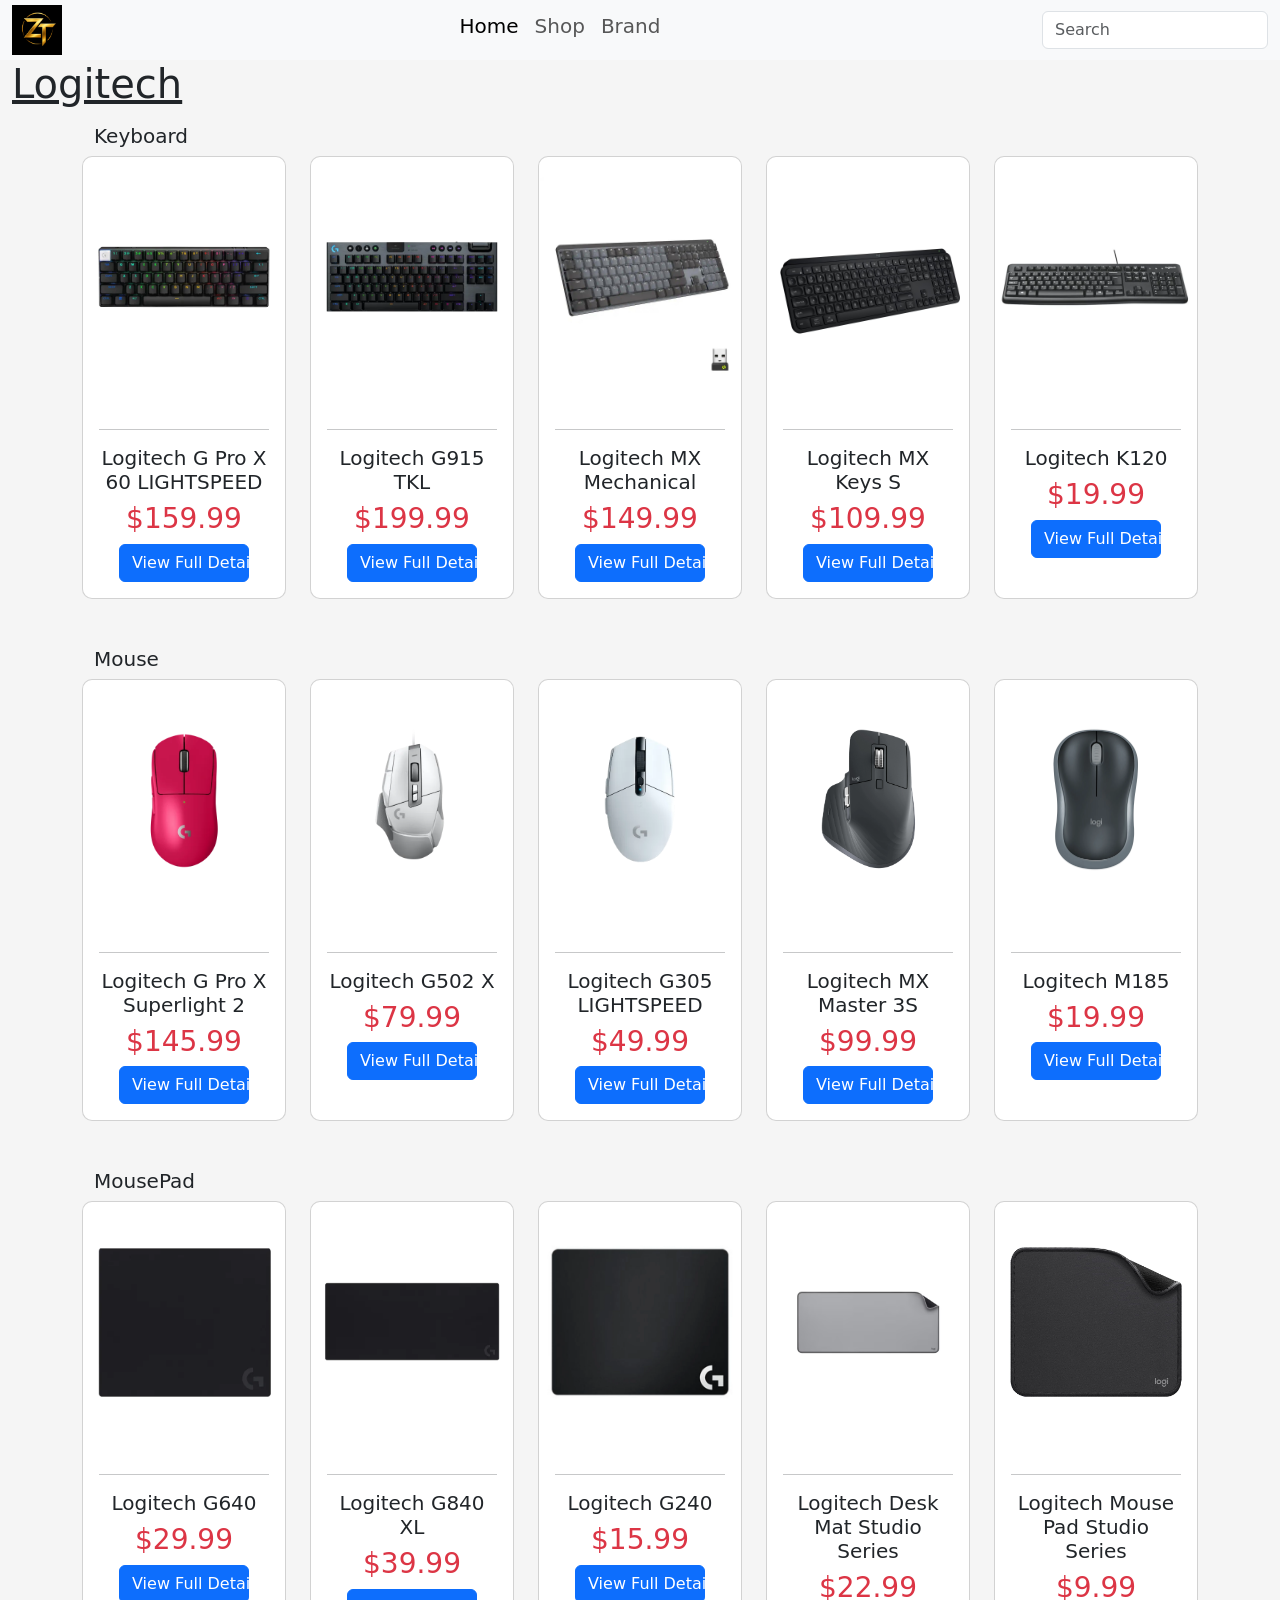
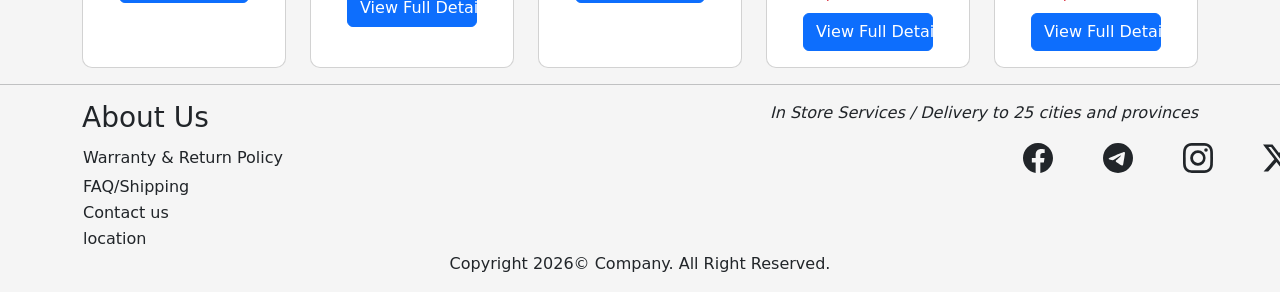
<file: html/Logitech.html>
<!DOCTYPE html>
<html lang="en">
<head>
    <meta charset="UTF-8">
    <meta name="viewport" content="width=device-width, initial-scale=1.0">
    <title>logitech</title>
    <link href="https://cdn.jsdelivr.net/npm/bootstrap@5.3.3/dist/css/bootstrap.min.css" rel="stylesheet">
    <Link rel="stylesheet" href="css/styles.css">
</head>
<body>
    <style>
        body{
            background:#f5f5f5;
        }

        .card{
            transition:0.3s;
            border-radius:10px;
        }

        .card:hover{
            transform:translateY(-5px);
            box-shadow:0 5px 15px rgba(0,0,0,.2);
        }

        .card img{
            width:200px;
            height:200px;
            object-fit:contain;
            margin:20px auto;
        }

        .btn{
            width:90px;
        }
    </style>
    <div class="container-fluid bg-light">
        <nav class="navbar navbar-expand-lg navbar-light bg-light py-0">
            <div class="collapse navbar-collapse d-flex justify-content-between" id="navbarNavAltMarkup">
                <a class="navbar-brand" href="#">
                    <img src="IMG/293aea51-896a-4f34-acc1-66fc297c9404.png" alt="Logo" width="50">
                </a>
                <div class="navbar-nav mx-auto">
                    <a class="nav-item nav-link active" href="../index.html"><h5>Home</h5></a>
                    <a class="nav-item nav-link" href="../index.html#Shop"><h5>Shop</h5></a>
                    <a class="nav-item nav-link" href="../index.html#Branding"><h5>Brand</h5></a>
                </div>
                <form class="d-flex">
                    <input class="form-control mr-sm-2" type="search" placeholder="Search" aria-label="Search">
                </form>
            </div>
        </nav>
    </div>
    <section>
        <div class="container-fluid">
            <h1 style="text-decoration: underline;">Logitech</h1>
        </div>
    </section>
    <div class="container py-0">
        
    
    <div class="mt-3"></div>
    <div class="container">
        <h5>Keyboard</h5>
    </div>
<!-- ================= ROW 1 : KEYBOARD ================= -->

<div class="row row-cols-5 g-4 mb-5">

    <div class="col">
        <div class="card text-center h-100">
            <img src="IMG/Logitech_G_Pro_X_60_LIGHTSPEED.webp" class="card-img-top">
            <div class="card-body">
                <hr>
                <h5>Logitech G Pro X 60 LIGHTSPEED</h5>
                <h3><div class="card-text text-danger">$159.99</div></h3>
                <a href="#" class="btn btn-primary text-nowrap" style="width: 130px;">View Full Details</a>
            </div>
        </div>
    </div>

    <div class="col">
        <div class="card text-center h-100">
            <img src="IMG/Logitech_G915_ TKL.webp" class="card-img-top">
            <div class="card-body">
                <hr>
                <h5>Logitech G915 TKL</h5>
                <h3><div class="card-text text-danger">$199.99</div></h3>
                <a href="#" class="btn btn-primary text-nowrap" style="width: 130px;">View Full Details</a>
            </div>
        </div>
    </div>

    <div class="col">
        <div class="card text-center h-100">
            <img src="IMG/Logitech_MX_Mechanical.jpg" class="card-img-top">
            <div class="card-body">
                <hr>
                <h5>Logitech MX Mechanical</h5>
                <h3><div class="card-text text-danger">$149.99</div></h3>
                <a href="#" class="btn btn-primary text-nowrap" style="width: 130px;">View Full Details</a>
            </div>
        </div>
    </div>

    <div class="col">
        <div class="card text-center h-100">
            <img src="IMG/Logitech_MX_Keys S.avif" class="card-img-top">
            <div class="card-body">
                <hr>
                <h5>Logitech MX Keys S</h5>
                <h3><div class="card-text text-danger">$109.99</div></h3>
                <a href="#" class="btn btn-primary text-nowrap" style="width: 130px;">View Full Details</a>
            </div>
        </div>
    </div>

    <div class="col">
        <div class="card text-center h-100">
            <img src="IMG/Logitech_K120.webp" class="card-img-top">
            <div class="card-body">
                <hr>
                <h5>Logitech K120</h5>
                <h3><div class="card-text text-danger">$19.99</div></h3>
                <a href="#" class="btn btn-primary text-nowrap" style="width: 130px;">View Full Details</a>
            </div>
        </div>
    </div>

</div>

<!-- ================= ROW 2 : MOUSE ================= -->

<div class="container">
    <h5>Mouse</h5>
</div>
<div class="row row-cols-5 g-4 mb-5">

    <div class="col">
        <div class="card text-center h-100">
            <img src="IMG/Logitech_G_Pr_ X_Superlight_2.webp" class="card-img-top">
            <div class="card-body">
                <hr>
                <h5>Logitech G Pro X Superlight 2</h5>
                <h3><div class="card-text text-danger">$145.99</div></h3>
                <a href="#" class="btn btn-primary text-nowrap" style="width: 130px;">View Full Details</a>
            </div>
        </div>
    </div>

    <div class="col">
        <div class="card text-center h-100">
            <img src="IMG/Logitech_G502_X.webp" class="card-img-top">
            <div class="card-body">
                <hr>
                <h5>Logitech G502 X</h5>
                <h3><div class="card-text text-danger">$79.99</div></h3>
                <a href="#" class="btn btn-primary text-nowrap" style="width: 130px;">View Full Details</a>
            </div>
        </div>
    </div>

    <div class="col">
        <div class="card text-center h-100">
            <img src="IMG/Logitech_G305_LIGHTSPEED.webp" class="card-img-top">
            <div class="card-body">
                <hr>
                <h5>Logitech G305 LIGHTSPEED</h5>
                <h3><div class="card-text text-danger">$49.99</div></h3>
                <a href="#" class="btn btn-primary text-nowrap" style="width: 130px;">View Full Details</a>
            </div>
        </div>
    </div>

    <div class="col">
        <div class="card text-center h-100">
            <img src="IMG/Logitech_MX_Master_3S.webp" class="card-img-top">
            <div class="card-body">
                <hr>
                <h5>Logitech MX Master 3S</h5>
                <h3><div class="card-text text-danger">$99.99</div></h3>
                <a href="#" class="btn btn-primary text-nowrap" style="width: 130px;">View Full Details</a>
            </div>
        </div>
    </div>

    <div class="col">
        <div class="card text-center h-100">
            <img src="IMG/Logitech_M185.webp" class="card-img-top">
            <div class="card-body">
                <hr>
                <h5>Logitech M185</h5>
                <h3><div class="card-text text-danger">$19.99</div></h3>
                <a href="#" class="btn btn-primary text-nowrap" style="width: 130px;">View Full Details</a>
            </div>
        </div>
    </div>

</div>

<!-- ================= ROW 3 : MOUSEPAD ================= -->
<div class="container">
    <h5>MousePad</h5>
</div>
<div class="row row-cols-5 g-4">

    <div class="col">
        <div class="card text-center h-100">
            <img src="IMG/Logitech_G640.webp" class="card-img-top">
            <div class="card-body">
                <hr>
                <h5>Logitech G640</h5>
                <h3><div class="card-text text-danger">$29.99</div></h3>
                <a href="#" class="btn btn-primary text-nowrap" style="width: 130px;">View Full Details</a>
            </div>
        </div>
    </div>

    <div class="col">
        <div class="card text-center h-100">
            <img src="IMG/Logitech_G840_XL.webp" class="card-img-top">
            <div class="card-body">
                <hr>
                <h5>Logitech G840 XL</h5>
                <h3><div class="card-text text-danger">$39.99</div></h3>
                <a href="#" class="btn btn-primary text-nowrap" style="width: 130px;">View Full Details</a>
            </div>
        </div>
    </div>

    <div class="col">
        <div class="card text-center h-100">
            <img src="IMG/Logitech_G240.webp" class="card-img-top">
            <div class="card-body">
                <hr>
                <h5>Logitech G240</h5>
                <h3><div class="card-text text-danger">$15.99</div></h3>
                <a href="#" class="btn btn-primary text-nowrap" style="width: 130px;">View Full Details</a>
            </div>
        </div>
    </div>

    <div class="col">
        <div class="card text-center h-100">
            <img src="IMG/Logitech_Desk_MatStudio_Series.avif" class="card-img-top">
            <div class="card-body">
                <hr>
                <h5>Logitech Desk Mat Studio Series</h5>
                <h3><div class="card-text text-danger">$22.99</div></h3>
                <a href="#" class="btn btn-primary text-nowrap" style="width: 130px;">View Full Details</a>
            </div>
        </div>
    </div>

    <div class="col">
        <div class="card text-center h-100">
            <img src="IMG/Logitech_Mouse_Pad_Studio_Series.jpg" class="card-img-top">
            <div class="card-body">
                <hr>
                <h5>Logitech Mouse Pad Studio Series</h5>
                <h3><div class="card-text text-danger">$9.99</div></h3>
                <a href="#" class="btn btn-primary text-nowrap" style="width: 130px;">View Full Details</a>
            </div>
        </div>
    </div>

</div>

</div>
<hr>
<div class="container">
            <div class="d-flex justify-content-between">
                <h3>About Us</h3>
                <p><i>In Store Services / Delivery to 25 cities and provinces</i></p>
            </div>
            <table style="width: 1250px;">
                <thead>
                    <tr>
                        <td>Warranty & Return Policy</td>
                        <td style="width: 80px;">
                            <svg xmlns="http://www.w3.org/2000/svg" width="50" height="30" fill="currentColor" class="bi bi-facebook" viewBox="0 0 16 16">
                                <path d="M16 8.049c0-4.446-3.582-8.05-8-8.05C3.58 0-.002 3.603-.002 8.05c0 4.017 2.926 7.347 6.75 7.951v-5.625h-2.03V8.05H6.75V6.275c0-2.017 1.195-3.131 3.022-3.131.876 0 1.791.157 1.791.157v1.98h-1.009c-.993 0-1.303.621-1.303 1.258v1.51h2.218l-.354 2.326H9.25V16c3.824-.604 6.75-3.934 6.75-7.951"/>
                            </svg>
                        </td>
                        <td style="width: 80px;">
                            <svg xmlns="http://www.w3.org/2000/svg" width="50" height="30" fill="currentColor" class="bi bi-telegram" viewBox="0 0 16 16">
                                <path d="M16 8A8 8 0 1 1 0 8a8 8 0 0 1 16 0M8.287 5.906q-1.168.486-4.666 2.01-.567.225-.595.442c-.03.243.275.339.69.47l.175.055c.408.133.958.288 1.243.294q.39.01.868-.32 3.269-2.206 3.374-2.23c.05-.012.12-.026.166.016s.042.12.037.141c-.03.129-1.227 1.241-1.846 1.817-.193.18-.33.307-.358.336a8 8 0 0 1-.188.186c-.38.366-.664.64.015 1.088.327.216.589.393.85.571.284.194.568.387.936.629q.14.092.27.187c.331.236.63.448.997.414.214-.02.435-.22.547-.82.265-1.417.786-4.486.906-5.751a1.4 1.4 0 0 0-.013-.315.34.34 0 0 0-.114-.217.53.53 0 0 0-.31-.093c-.3.005-.763.166-2.984 1.09"/>
                            </svg>
                        </td>
                        <td style="width: 80px;">
                            <svg xmlns="http://www.w3.org/2000/svg" width="50" height="30" fill="currentColor" class="bi bi-instagram" viewBox="0 0 16 16">
                                <path d="M8 0C5.829 0 5.556.01 4.703.048 3.85.088 3.269.222 2.76.42a3.9 3.9 0 0 0-1.417.923A3.9 3.9 0 0 0 .42 2.76C.222 3.268.087 3.85.048 4.7.01 5.555 0 5.827 0 8.001c0 2.172.01 2.444.048 3.297.04.852.174 1.433.372 1.942.205.526.478.972.923 1.417.444.445.89.719 1.416.923.51.198 1.09.333 1.942.372C5.555 15.99 5.827 16 8 16s2.444-.01 3.298-.048c.851-.04 1.434-.174 1.943-.372a3.9 3.9 0 0 0 1.416-.923c.445-.445.718-.891.923-1.417.197-.509.332-1.09.372-1.942C15.99 10.445 16 10.173 16 8s-.01-2.445-.048-3.299c-.04-.851-.175-1.433-.372-1.941a3.9 3.9 0 0 0-.923-1.417A3.9 3.9 0 0 0 13.24.42c-.51-.198-1.092-.333-1.943-.372C10.443.01 10.172 0 7.998 0zm-.717 1.442h.718c2.136 0 2.389.007 3.232.046.78.035 1.204.166 1.486.275.373.145.64.319.92.599s.453.546.598.92c.11.281.24.705.275 1.485.039.843.047 1.096.047 3.231s-.008 2.389-.047 3.232c-.035.78-.166 1.203-.275 1.485a2.5 2.5 0 0 1-.599.919c-.28.28-.546.453-.92.598-.28.11-.704.24-1.485.276-.843.038-1.096.047-3.232.047s-2.39-.009-3.233-.047c-.78-.036-1.203-.166-1.485-.276a2.5 2.5 0 0 1-.92-.598 2.5 2.5 0 0 1-.6-.92c-.109-.281-.24-.705-.275-1.485-.038-.843-.046-1.096-.046-3.233s.008-2.388.046-3.231c.036-.78.166-1.204.276-1.486.145-.373.319-.64.599-.92s.546-.453.92-.598c.282-.11.705-.24 1.485-.276.738-.034 1.024-.044 2.515-.045zm4.988 1.328a.96.96 0 1 0 0 1.92.96.96 0 0 0 0-1.92m-4.27 1.122a4.109 4.109 0 1 0 0 8.217 4.109 4.109 0 0 0 0-8.217m0 1.441a2.667 2.667 0 1 1 0 5.334 2.667 2.667 0 0 1 0-5.334"/>
                            </svg>
                        </td>
                        <td style="width: 80px;">
                            <svg xmlns="http://www.w3.org/2000/svg" width="50" height="30" fill="currentColor" class="bi bi-twitter-x" viewBox="0 0 16 16">
                                <path d="M12.6.75h2.454l-5.36 6.142L16 15.25h-4.937l-3.867-5.07-4.425 5.07H.316l5.733-6.57L0 .75h5.063l3.495 4.633L12.601.75Zm-.86 13.028h1.36L4.323 2.145H2.865z"/>
                            </svg>
                        </td>
                    </tr>
                    <tr>
                        <td>FAQ/Shipping</td>
                    </tr>
                    <tr>
                        <td>Contact us</td>
                    </tr>
                    <tr>
                        <td>location</td>
                    </tr>
                </thead>
            </table>
            <p class="text-center">Copyright 2026© Company. All Right Reserved.</p>
        </div>
</body>
</html>
</file>
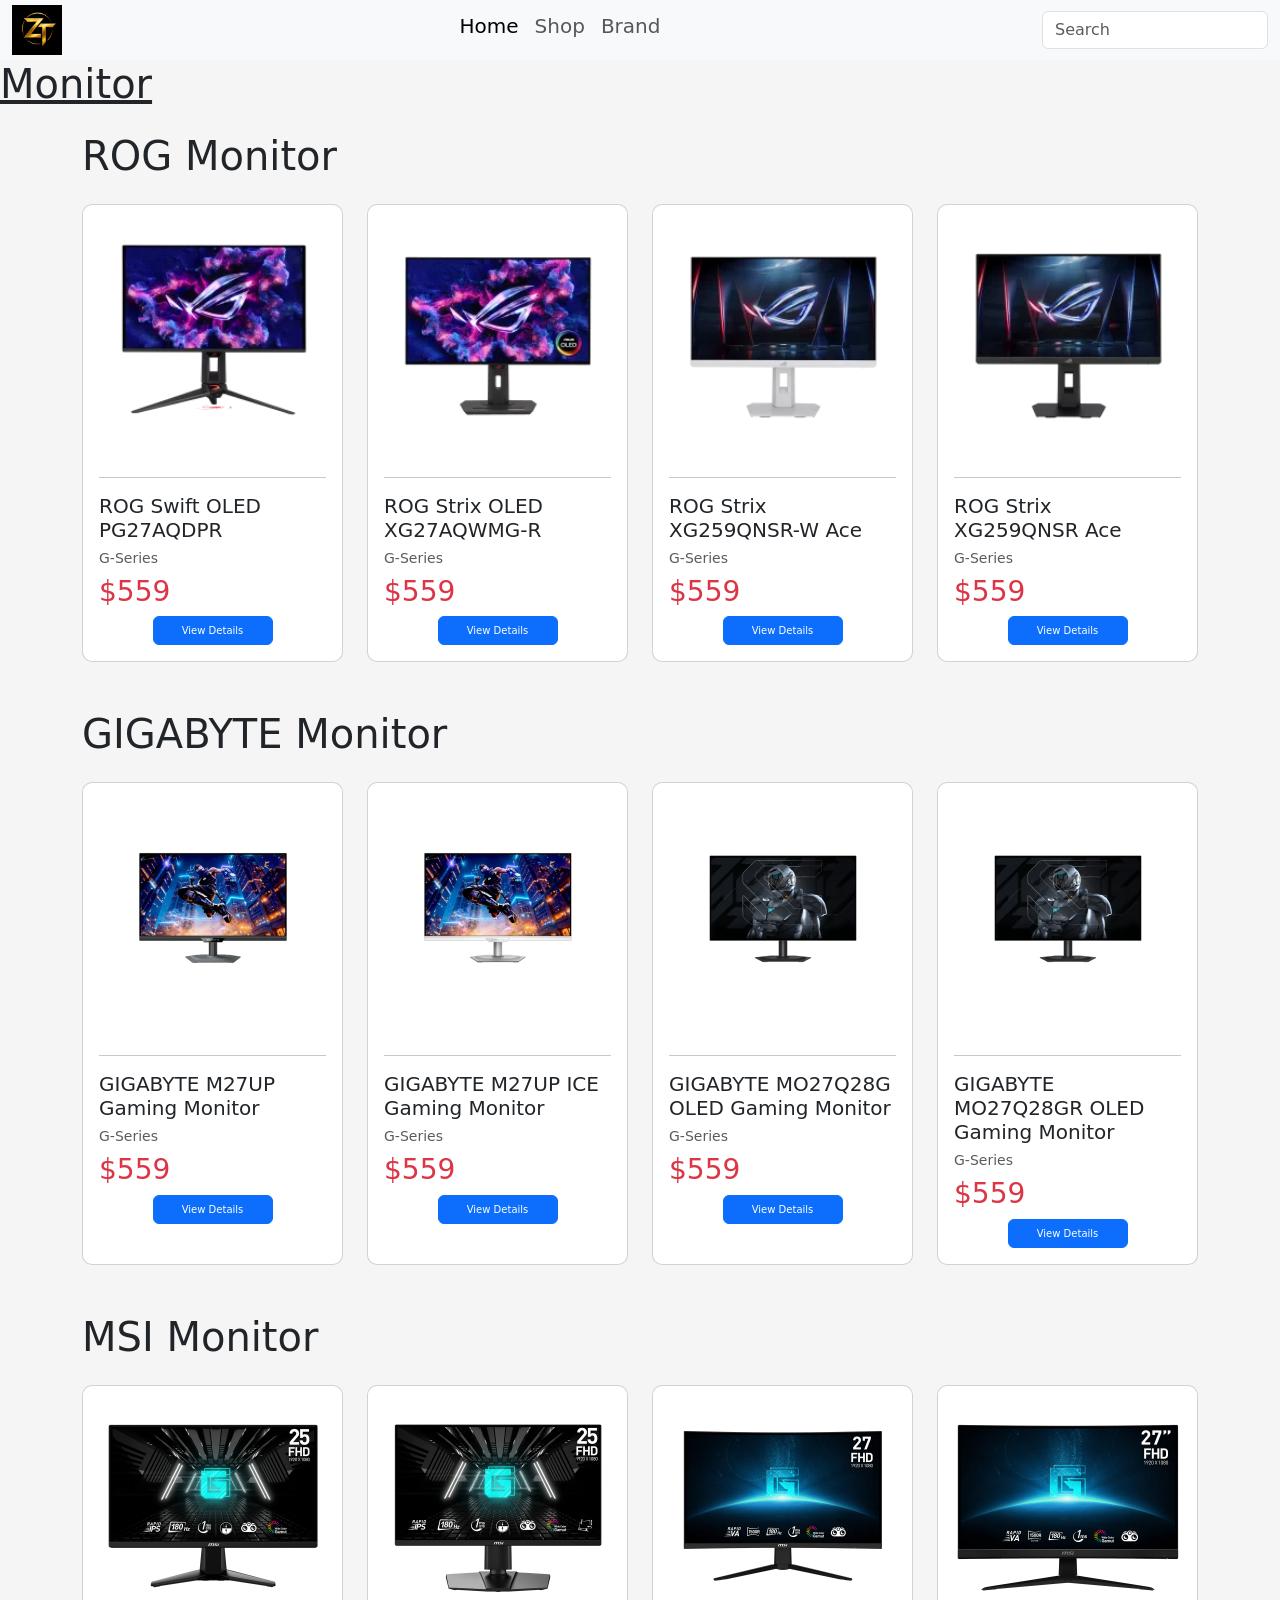
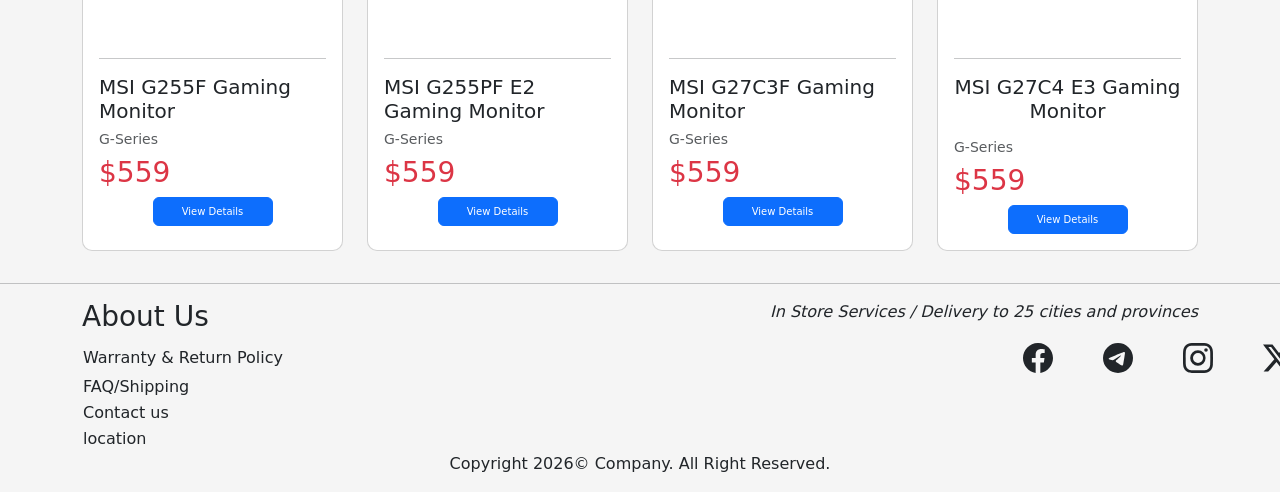
<file: html/Monitor.html>
<!DOCTYPE html>
<html lang="en">
<head>
    <meta charset="UTF-8">
    <meta name="viewport" content="width=device-width, initial-scale=1.0">
    <title>Monitor</title>

    <link href="https://cdn.jsdelivr.net/npm/bootstrap@5.3.3/dist/css/bootstrap.min.css" rel="stylesheet">

    <style>
        html{
            scroll-behavior: smooth;
        }
        body {
            background: #f5f5f5;
        }

        .card {
            transition: 0.3s;
            border-radius: 10px;
        }

        .card:hover {
            transform: translateY(-5px);
            box-shadow: 0 5px 15px rgba(0, 0, 0, .2);
        }

        .card img {
            width: 100%;
            height: 200px;
            object-fit: contain;
            margin: 20px auto;
        }

        .btn {
            width: 120px;
            padding: 6px 10px;
            font-size: 10px;
            border-radius: 6px;
        }
    </style>
</head>

<body>
<div class="container-fluid bg-light">
            <nav class="navbar navbar-expand-lg navbar-light bg-light py-0">
                <div class="collapse navbar-collapse d-flex justify-content-between" id="navbarNavAltMarkup">
                    <a class="navbar-brand" href="#">
                        <img src="IMG/293aea51-896a-4f34-acc1-66fc297c9404.png" alt="Logo" width="50">
                    </a>
                    <div class="navbar-nav mx-auto">
                        <a class="nav-item nav-link active" href="../index.html"><h5>Home</h5></a>
                        <a class="nav-item nav-link" href="../index.html#Shop"><h5>Shop</h5></a>
                        <a class="nav-item nav-link" href="../index.html#Branding"><h5>Brand</h5></a>
                    </div>
                    <form class="d-flex">
                        <input class="form-control mr-sm-2" type="search" placeholder="Search" aria-label="Search">
                    </form>
                </div>
            </nav>
        </div>
        <div class="contianer-fluid">
            <h1 style="text-decoration: underline;">Monitor</h1>
        </div>

<div class="container py-3">

    <!-- ================= ROW 1 : asus monitor ================= -->

    <h1 id="ASUS" class="mb-4">ROG Monitor</h1>

    <div class="row row-cols-4 g-4 mb-5">

        <div class="col">
            <div class="card text-start h-100">
                <img src="IMG/rog 1.webp" class="card-img-top" alt="Monitor">
                <div class="card-body">
                    <hr>
                    <h5>ROG Swift OLED PG27AQDPR</h5>
                    <div class="text-start">
                        <h3 class="text-muted small mb-2">G-Series</h3>
                    </div>
                    <div class="text-start">
                        <h3 class="text-danger">$559</h3>
                    </div>
                    <div class="text-center">
                        <a href="#" class="btn btn-primary">View Details</a>
                    </div>
                </div>
            </div>
        </div>

        <div class="col">
            <div class="card text-start h-100">
                <img src="IMG/rog 2.webp" class="card-img-top" alt="Monitor">
                <div class="card-body">
                    <hr>
                    <h5>ROG Strix OLED XG27AQWMG-R</h5>
                    <div class="text-start">
                        <h3 class="text-muted small mb-2">G-Series</h3>
                    </div>
                    <div class="text-start">
                        <h3 class="text-danger">$559</h3>
                    </div>
                    <div class="text-center">
                        <a href="#" class="btn btn-primary">View Details</a>
                    </div>
                </div>
            </div>
        </div>

        <div class="col">
            <div class="card text-start h-100">
                <img src="IMG/rog 3.webp" class="card-img-top" alt="Monitor">
                <div class="card-body">
                    <hr>
                    <h5>ROG Strix XG259QNSR-W Ace</h5>
                    <div class="text-start">
                        <h3 class="text-muted small mb-2">G-Series</h3>
                    </div>
                    <div class="text-start">
                        <h3 class="text-danger">$559</h3>
                    </div>
                    <div class="text-center">
                        <a href="#" class="btn btn-primary">View Details</a>
                    </div>
                </div>
            </div>
        </div>

        <div class="col">
            <div class="card text-start h-100">
                <img src="IMG/rog 4.webp" class="card-img-top" alt="Monitor">
                <div class="card-body">
                    <hr>
                    <h5>ROG Strix XG259QNSR Ace</h5>
                    <div class="text-start">
                        <h3 class="text-muted small mb-2">G-Series</h3>
                    </div>
                    <div class="text-start">
                        <h3 class="text-danger">$559</h3>
                    </div>
                    <div class="text-center">
                        <a href="#" class="btn btn-primary">View Details</a>
                    </div>
                </div>
            </div>
        </div>
    </div>


    <!-- ================= ROW 2 : GB monitor ================= -->
     
    <h1 id="GIGABYTE" class="mb-4">GIGABYTE Monitor</h1>

    <div class="row row-cols-4 g-4 mb-5">

        <div class="col">
            <div class="card text-start h-100">
                <img src="IMG/GB 1.webp" class="card-img-top" alt="Monitor">
                <div class="card-body">
                    <hr>
                    <h5>GIGABYTE M27UP Gaming Monitor</h5>
                    <h5></h5>
                    <div class="text-start">
                        <h3 class="text-muted small mb-2">G-Series</h3>
                    </div>
                    <div class="text-start">
                        <h3 class="text-danger">$559</h3>
                    </div>
                    <div class="text-center">
                        <a href="#" class="btn btn-primary">View Details</a>
                    </div>
                </div>
            </div>
        </div>

        <div class="col">
            <div class="card text-start h-100">
                <img src="IMG/GB 2.webp" class="card-img-top" alt="Monitor">
                <div class="card-body">
                    <hr>
                    <h5>GIGABYTE M27UP ICE Gaming Monitor</h5>
                    <div class="text-start">
                        <h3 class="text-muted small mb-2">G-Series</h3>
                    </div>
                    <div class="text-start">
                        <h3 class="text-danger">$559</h3>
                    </div>
                    <div class="text-center">
                        <a href="#" class="btn btn-primary">View Details</a>
                    </div>
                </div>
            </div>
        </div>

        <div class="col">
            <div class="card text-start h-100">
                <img src="IMG/GB 3.webp" class="card-img-top" alt="Monitor">
                <div class="card-body">
                    <hr>
                    <h5>GIGABYTE MO27Q28G OLED Gaming Monitor</h5>
                    <div class="text-start">
                        <h3 class="text-muted small mb-2">G-Series</h3>
                    </div>
                    <div class="text-start">
                        <h3 class="text-danger">$559</h3>
                    </div>
                    <div class="text-center">
                        <a href="#" class="btn btn-primary">View Details</a>
                    </div>
                </div>
            </div>
        </div>

        <div class="col">
            <div class="card text-start h-100">
                <img src="IMG/GB 4.webp" class="card-img-top" alt="Monitor">
                <div class="card-body">
                    <hr>
                    <h5>GIGABYTE MO27Q28GR OLED Gaming Monitor</h5>
                    <div class="text-start">
                        <h3 class="text-muted small mb-2">G-Series</h3>
                    </div>
                    <div class="text-start">
                        <h3 class="text-danger">$559</h3>
                    </div>
                    <div class="text-center">
                        <a href="#" class="btn btn-primary">View Details</a>
                    </div>
                </div>
            </div>
        </div>

    </div>


    <!-- ================= ROW 3 : MSI ================= -->

    <h1 id="MSI" class="mb-4">MSI Monitor</h1>

    <div class="row row-cols-4 g-4 ">

        <div class="col">
            <div class="card text-start h-100">
                <img src="IMG/MSI 1.webp" class="card-img-top" alt="Monitor">
                <div class="card-body">
                    <hr>
                    <h5>MSI G255F Gaming Monitor</h5>
                    <div class="text-start">
                        <h3 class="text-muted small mb-2">G-Series</h3>
                    </div>
                    <div class="text-start">
                        <h3 class="text-danger">$559</h3>
                    </div>
                    <div class="text-center">
                        <a href="#" class="btn btn-primary">View Details</a>
                    </div>
                </div>
            </div>
        </div>

        <div class="col">
            <div class="card text-start h-100">
                <img src="IMG/MSI 2.webp" class="card-img-top" alt="Monitor">
                <div class="card-body">
                    <hr>
                    <h5>MSI G255PF E2 Gaming Monitor</h5>
                    <div class="text-start">
                        <h3 class="text-muted small mb-2">G-Series</h3>
                    </div>
                    <div class="text-start">
                        <h3 class="text-danger">$559</h3>
                    </div>
                    <div class="text-center">
                        <a href="#" class="btn btn-primary">View Details</a>
                    </div>
                </div>
            </div>
        </div>

        <div class="col">
            <div class="card text-start h-100">
                <img src="IMG/MSI 3.webp" class="card-img-top" alt="Monitor">
                <div class="card-body">
                    <hr>
                    <h5>MSI G27C3F Gaming Monitor</h5>
                    <div class="text-start">
                        <h3 class="text-muted small mb-2">G-Series</h3>
                    </div>
                    <div class="text-start">
                        <h3 class="text-danger">$559</h3>
                    </div>
                    <div class="text-center">
                        <a href="#" class="btn btn-primary">View Details</a>
                    </div>
                </div>
            </div>
        </div>

        <div class="col">
            <div class="card text-center h-100">
                <img src="IMG/MSI 4.webp" class="card-img-top" alt="Monitor">
                <div class="card-body">
                    <hr>
                    <h5 class=mb-3>MSI G27C4 E3 Gaming Monitor</h5>
                    <div class="text-start">
                        <h3 class="text-muted small mb-2">G-Series</h3>
                    </div>
                    <div class="text-start">
                        <h3 class="text-danger">$559</h3>
                    </div>
                    <div class="text-center">
                        <a href="#" class="btn btn-primary">View Details</a>
                    </div>
                </div>
            </div>
        </div>

    </div>

</div>


<script src="https://cdn.jsdelivr.net/npm/bootstrap@5.3.3/dist/js/bootstrap.bundle.min.js"></script>
<div class="mt-3"></div>
<hr>
<div class="container">
            <div class="d-flex justify-content-between">
                <h3>About Us</h3>
                <p><i>In Store Services / Delivery to 25 cities and provinces</i></p>
            </div>
            <table style="width: 1250px;">
                <thead>
                    <tr>
                        <td>Warranty & Return Policy</td>
                        <td style="width: 80px;">
                            <svg xmlns="http://www.w3.org/2000/svg" width="50" height="30" fill="currentColor" class="bi bi-facebook" viewBox="0 0 16 16">
                                <path d="M16 8.049c0-4.446-3.582-8.05-8-8.05C3.58 0-.002 3.603-.002 8.05c0 4.017 2.926 7.347 6.75 7.951v-5.625h-2.03V8.05H6.75V6.275c0-2.017 1.195-3.131 3.022-3.131.876 0 1.791.157 1.791.157v1.98h-1.009c-.993 0-1.303.621-1.303 1.258v1.51h2.218l-.354 2.326H9.25V16c3.824-.604 6.75-3.934 6.75-7.951"/>
                            </svg>
                        </td>
                        <td style="width: 80px;">
                            <svg xmlns="http://www.w3.org/2000/svg" width="50" height="30" fill="currentColor" class="bi bi-telegram" viewBox="0 0 16 16">
                                <path d="M16 8A8 8 0 1 1 0 8a8 8 0 0 1 16 0M8.287 5.906q-1.168.486-4.666 2.01-.567.225-.595.442c-.03.243.275.339.69.47l.175.055c.408.133.958.288 1.243.294q.39.01.868-.32 3.269-2.206 3.374-2.23c.05-.012.12-.026.166.016s.042.12.037.141c-.03.129-1.227 1.241-1.846 1.817-.193.18-.33.307-.358.336a8 8 0 0 1-.188.186c-.38.366-.664.64.015 1.088.327.216.589.393.85.571.284.194.568.387.936.629q.14.092.27.187c.331.236.63.448.997.414.214-.02.435-.22.547-.82.265-1.417.786-4.486.906-5.751a1.4 1.4 0 0 0-.013-.315.34.34 0 0 0-.114-.217.53.53 0 0 0-.31-.093c-.3.005-.763.166-2.984 1.09"/>
                            </svg>
                        </td>
                        <td style="width: 80px;">
                            <svg xmlns="http://www.w3.org/2000/svg" width="50" height="30" fill="currentColor" class="bi bi-instagram" viewBox="0 0 16 16">
                            <path d="M8 0C5.829 0 5.556.01 4.703.048 3.85.088 3.269.222 2.76.42a3.9 3.9 0 0 0-1.417.923A3.9 3.9 0 0 0 .42 2.76C.222 3.268.087 3.85.048 4.7.01 5.555 0 5.827 0 8.001c0 2.172.01 2.444.048 3.297.04.852.174 1.433.372 1.942.205.526.478.972.923 1.417.444.445.89.719 1.416.923.51.198 1.09.333 1.942.372C5.555 15.99 5.827 16 8 16s2.444-.01 3.298-.048c.851-.04 1.434-.174 1.943-.372a3.9 3.9 0 0 0 1.416-.923c.445-.445.718-.891.923-1.417.197-.509.332-1.09.372-1.942C15.99 10.445 16 10.173 16 8s-.01-2.445-.048-3.299c-.04-.851-.175-1.433-.372-1.941a3.9 3.9 0 0 0-.923-1.417A3.9 3.9 0 0 0 13.24.42c-.51-.198-1.092-.333-1.943-.372C10.443.01 10.172 0 7.998 0zm-.717 1.442h.718c2.136 0 2.389.007 3.232.046.78.035 1.204.166 1.486.275.373.145.64.319.92.599s.453.546.598.92c.11.281.24.705.275 1.485.039.843.047 1.096.047 3.231s-.008 2.389-.047 3.232c-.035.78-.166 1.203-.275 1.485a2.5 2.5 0 0 1-.599.919c-.28.28-.546.453-.92.598-.28.11-.704.24-1.485.276-.843.038-1.096.047-3.232.047s-2.39-.009-3.233-.047c-.78-.036-1.203-.166-1.485-.276a2.5 2.5 0 0 1-.92-.598 2.5 2.5 0 0 1-.6-.92c-.109-.281-.24-.705-.275-1.485-.038-.843-.046-1.096-.046-3.233s.008-2.388.046-3.231c.036-.78.166-1.204.276-1.486.145-.373.319-.64.599-.92s.546-.453.92-.598c.282-.11.705-.24 1.485-.276.738-.034 1.024-.044 2.515-.045zm4.988 1.328a.96.96 0 1 0 0 1.92.96.96 0 0 0 0-1.92m-4.27 1.122a4.109 4.109 0 1 0 0 8.217 4.109 4.109 0 0 0 0-8.217m0 1.441a2.667 2.667 0 1 1 0 5.334 2.667 2.667 0 0 1 0-5.334"/>
                            </svg>
                        </td>
                        <td style="width: 80px;">
                            <svg xmlns="http://www.w3.org/2000/svg" width="50" height="30" fill="currentColor" class="bi bi-twitter-x" viewBox="0 0 16 16">
                                <path d="M12.6.75h2.454l-5.36 6.142L16 15.25h-4.937l-3.867-5.07-4.425 5.07H.316l5.733-6.57L0 .75h5.063l3.495 4.633L12.601.75Zm-.86 13.028h1.36L4.323 2.145H2.865z"/>
                            </svg>
                        </td>
                    </tr>
                    <tr>
                        <td>FAQ/Shipping</td>
                    </tr>
                    <tr>
                        <td>Contact us</td>
                    </tr>
                    <tr>
                        <td>location</td>
                    </tr>
                </thead>
            </table>
            <p class="text-center">Copyright 2026© Company. All Right Reserved.</p>
        </div>
</body>
</html>
</file>
<file: css/styles.css>
html {
    scroll-behavior: smooth;
}

.product-card {
    transition: tranform 0.3s ease, box-shadow 0.3s ease;
}

.product-card:hover {
    transform: translatey(-10px);
    box-shadow: 0 12px 25px rgb(87, 86, 86);
}
</file>
<file: html/css/styles.css>
html {
    scroll-behavior: smooth;
}

.product-card {
    transition: tranform 0.3s ease, box-shadow 0.3s ease;
}

.product-card:hover {
    transform: translatey(-10px);
    box-shadow: 0 12px 25px rgb(87, 86, 86);
}
</file>
